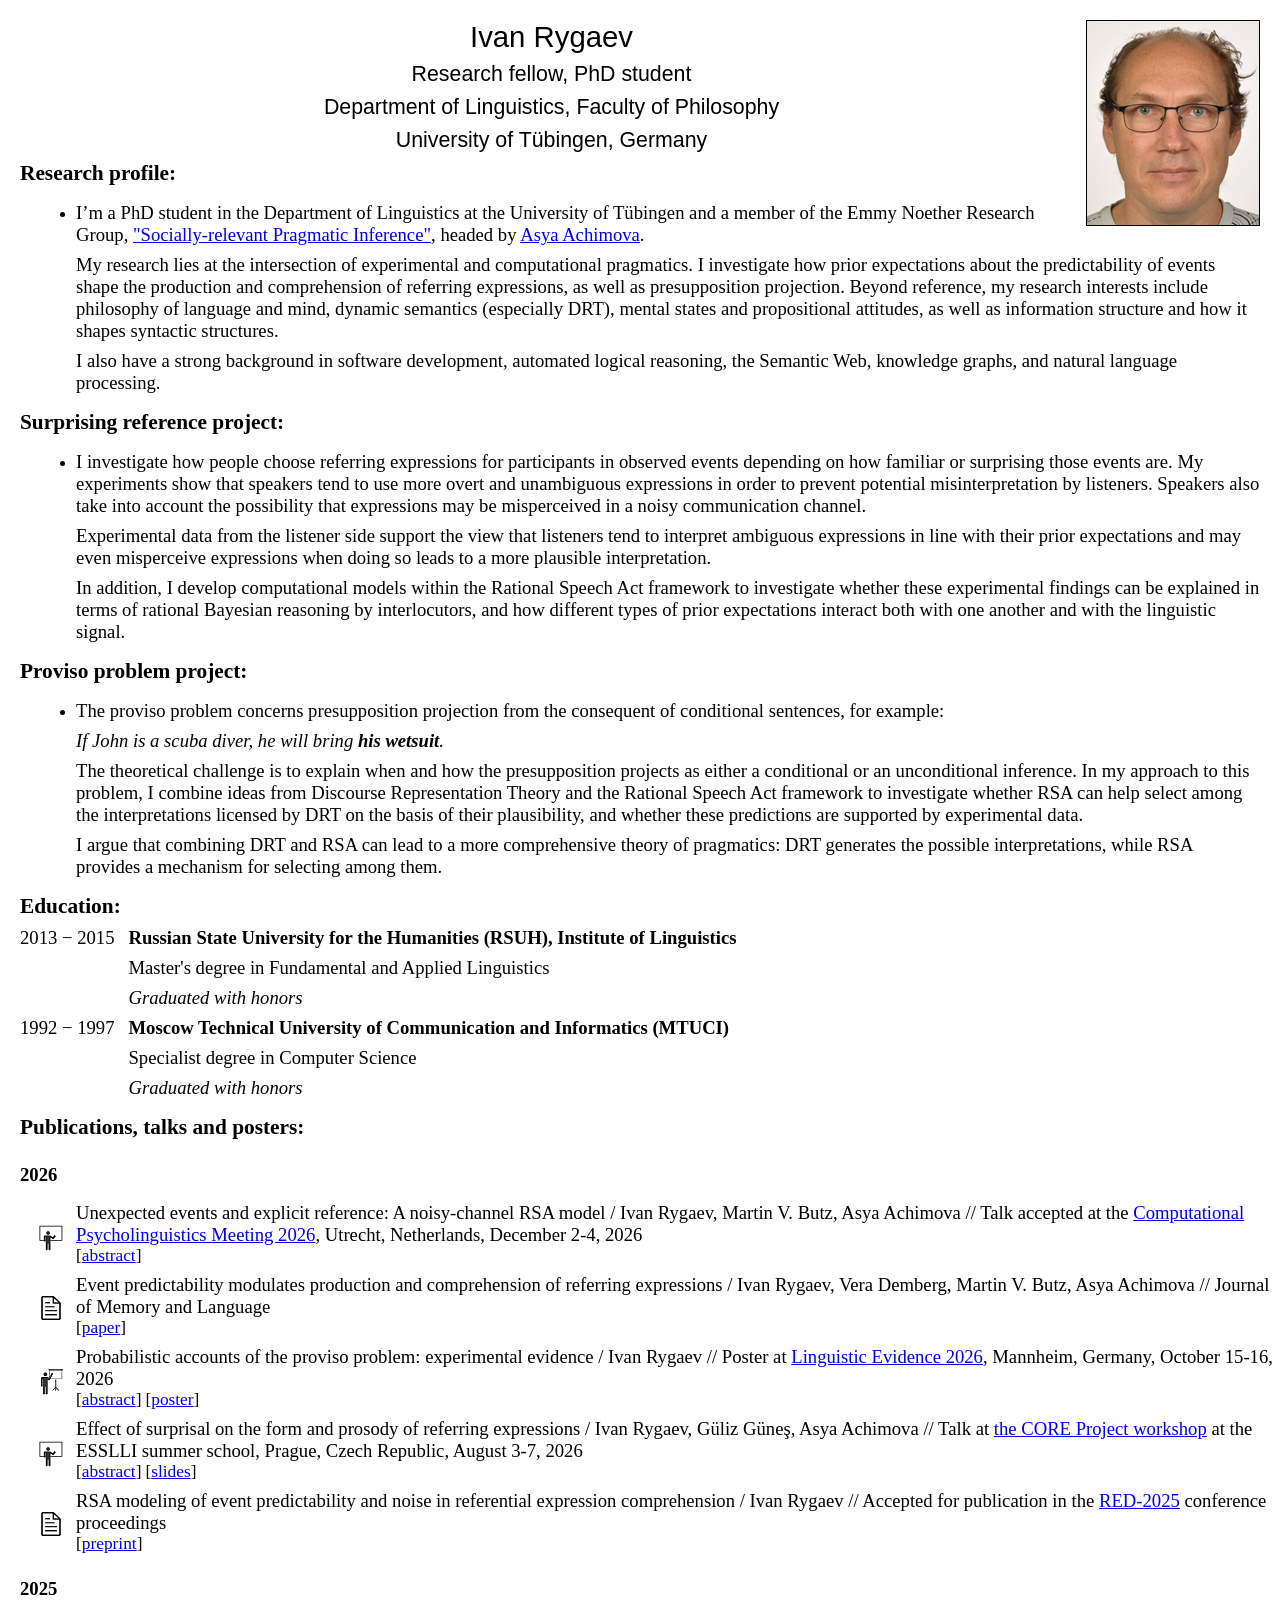
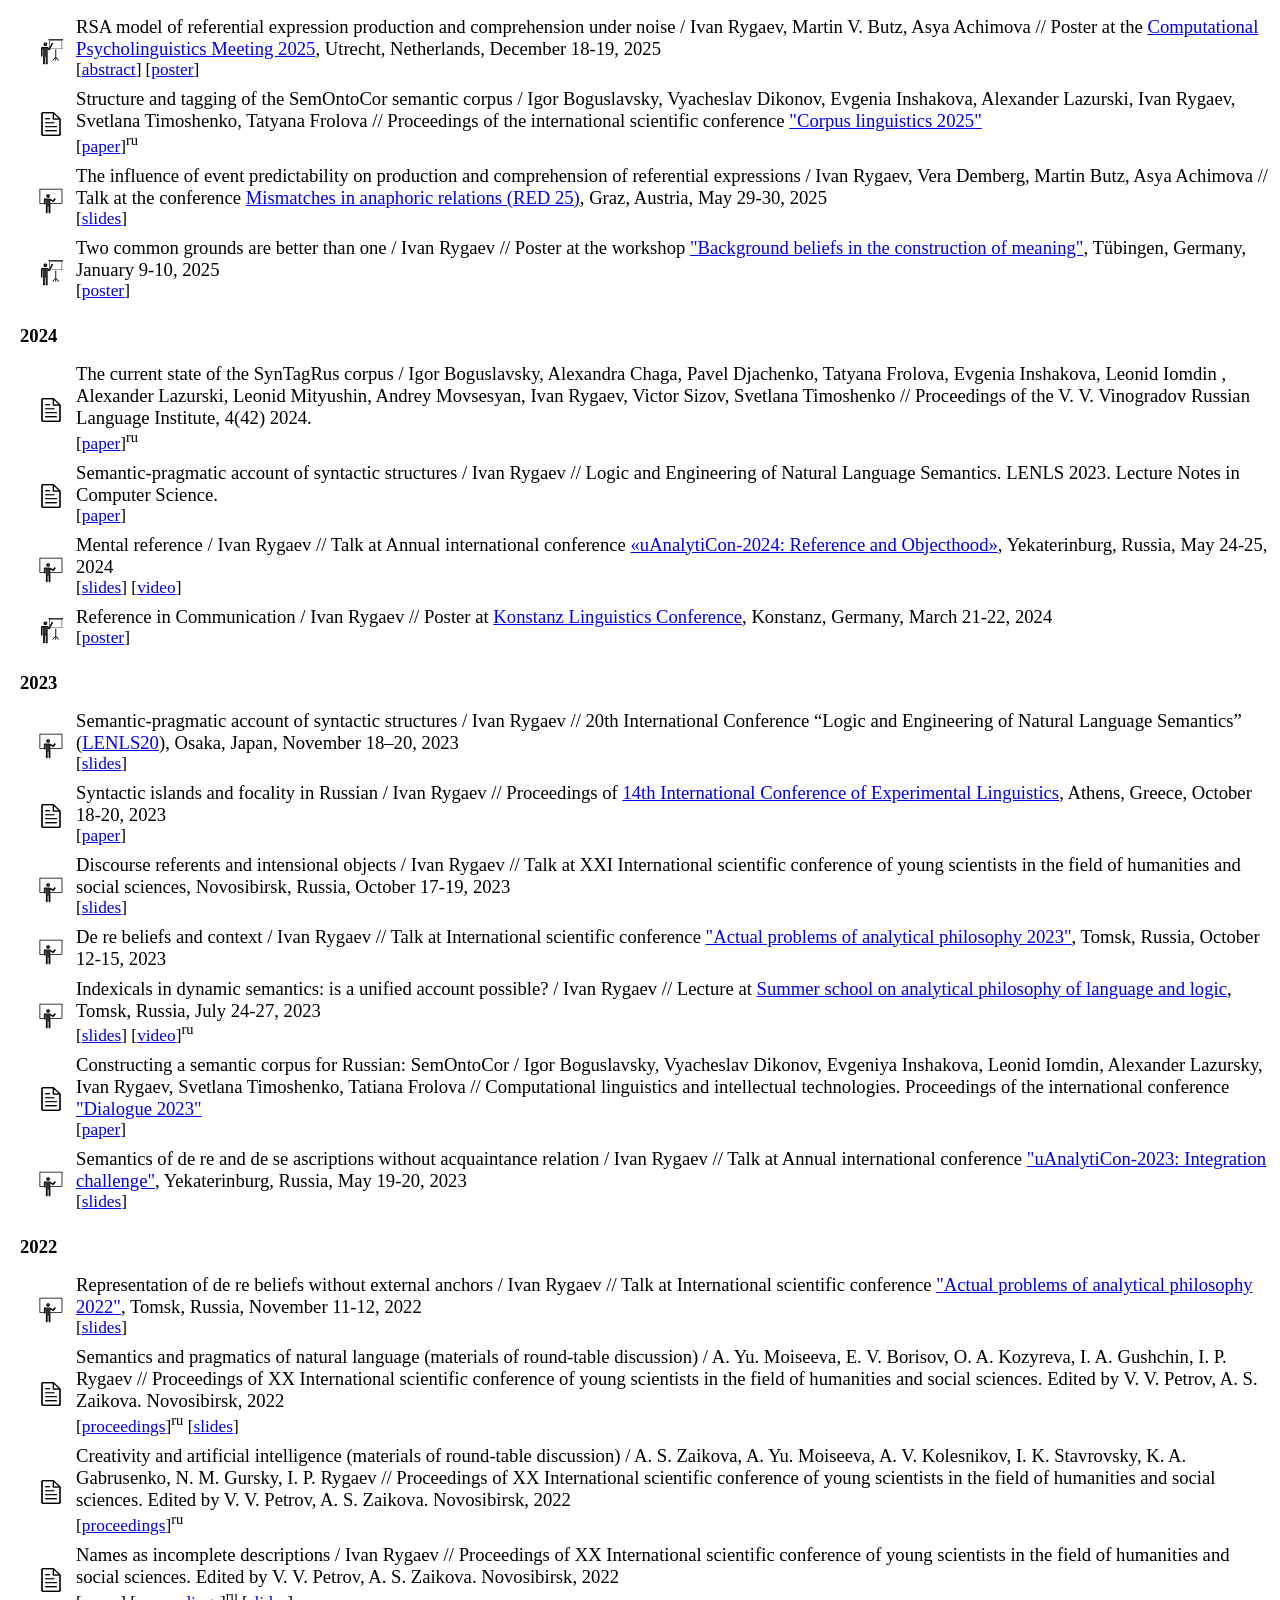
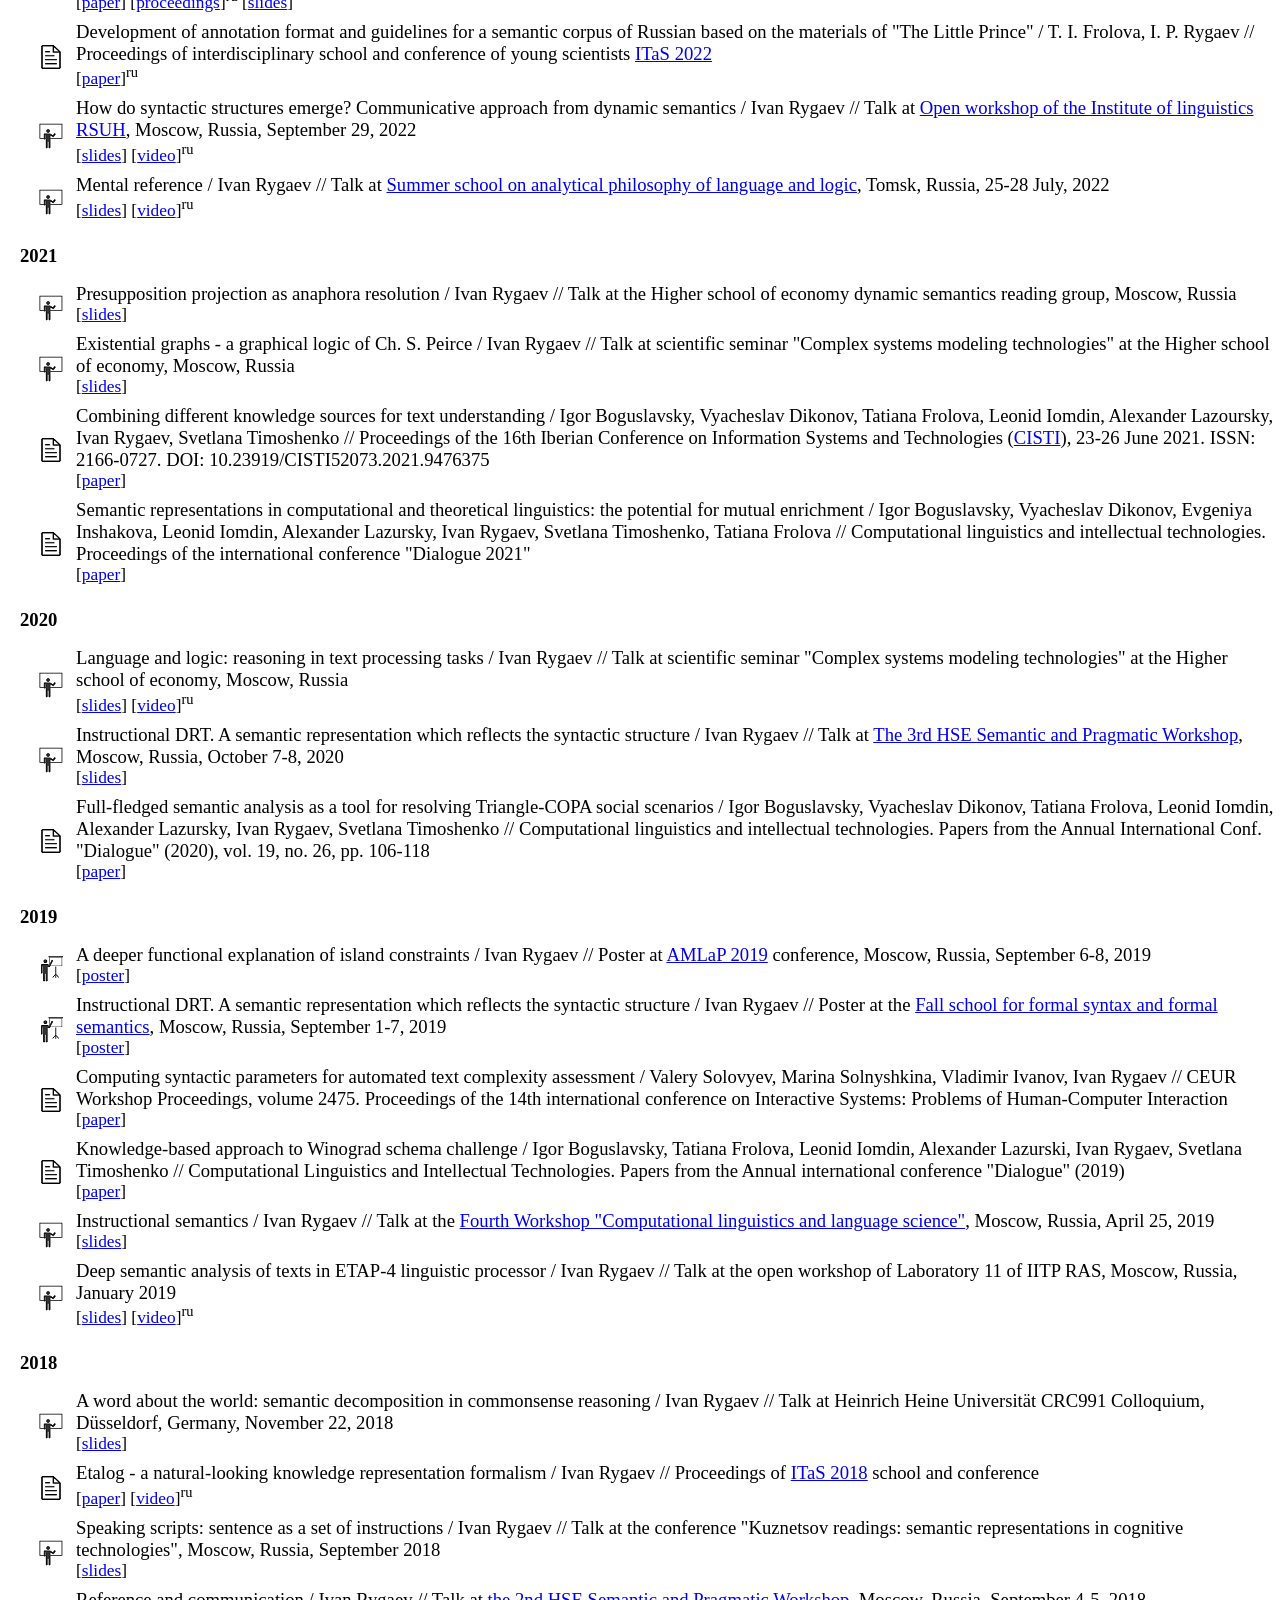
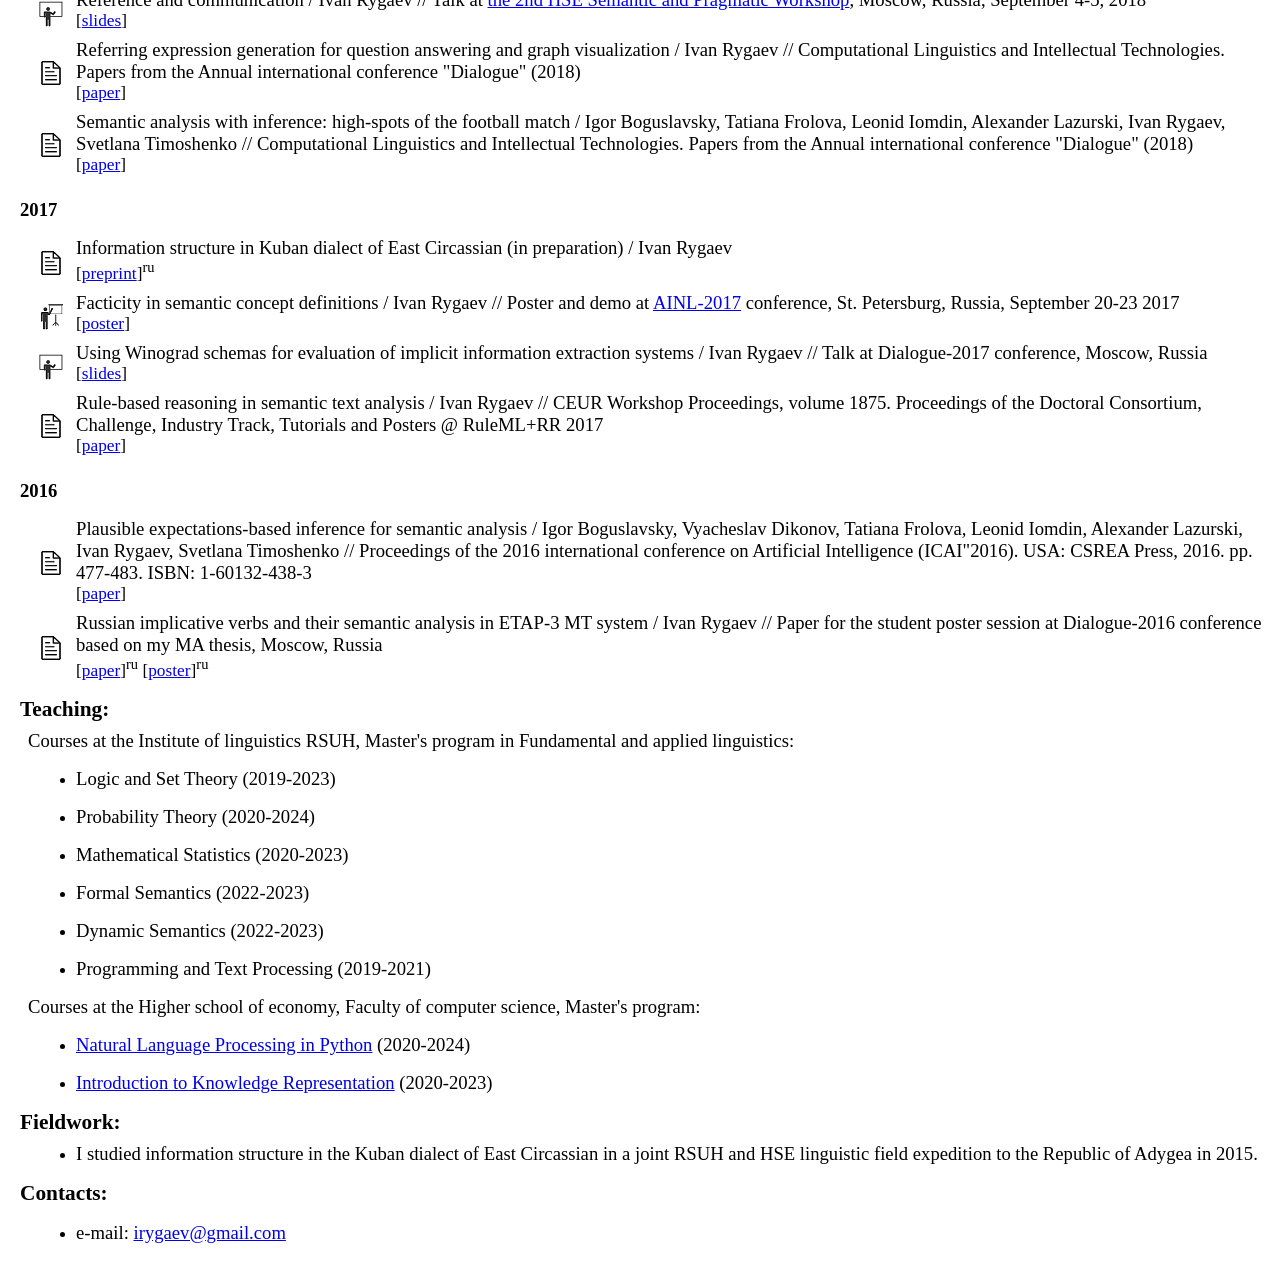
<file: index.html>
<html>

<head>
<meta name="yandex-verification" content="165b511e98d3e401" />
</head>

<body onLoad='redirect();'>
</body>

<script>

	function redirect()
	{
		language = (navigator.language || navigator.userLanguage || 'en').substring(0,2);
		
		//if (language == 'ru')
		//	window.location = 'index_ru.html';
		//else
			window.location = 'index_en.html';
	}
	
</script>


</html>
</file>
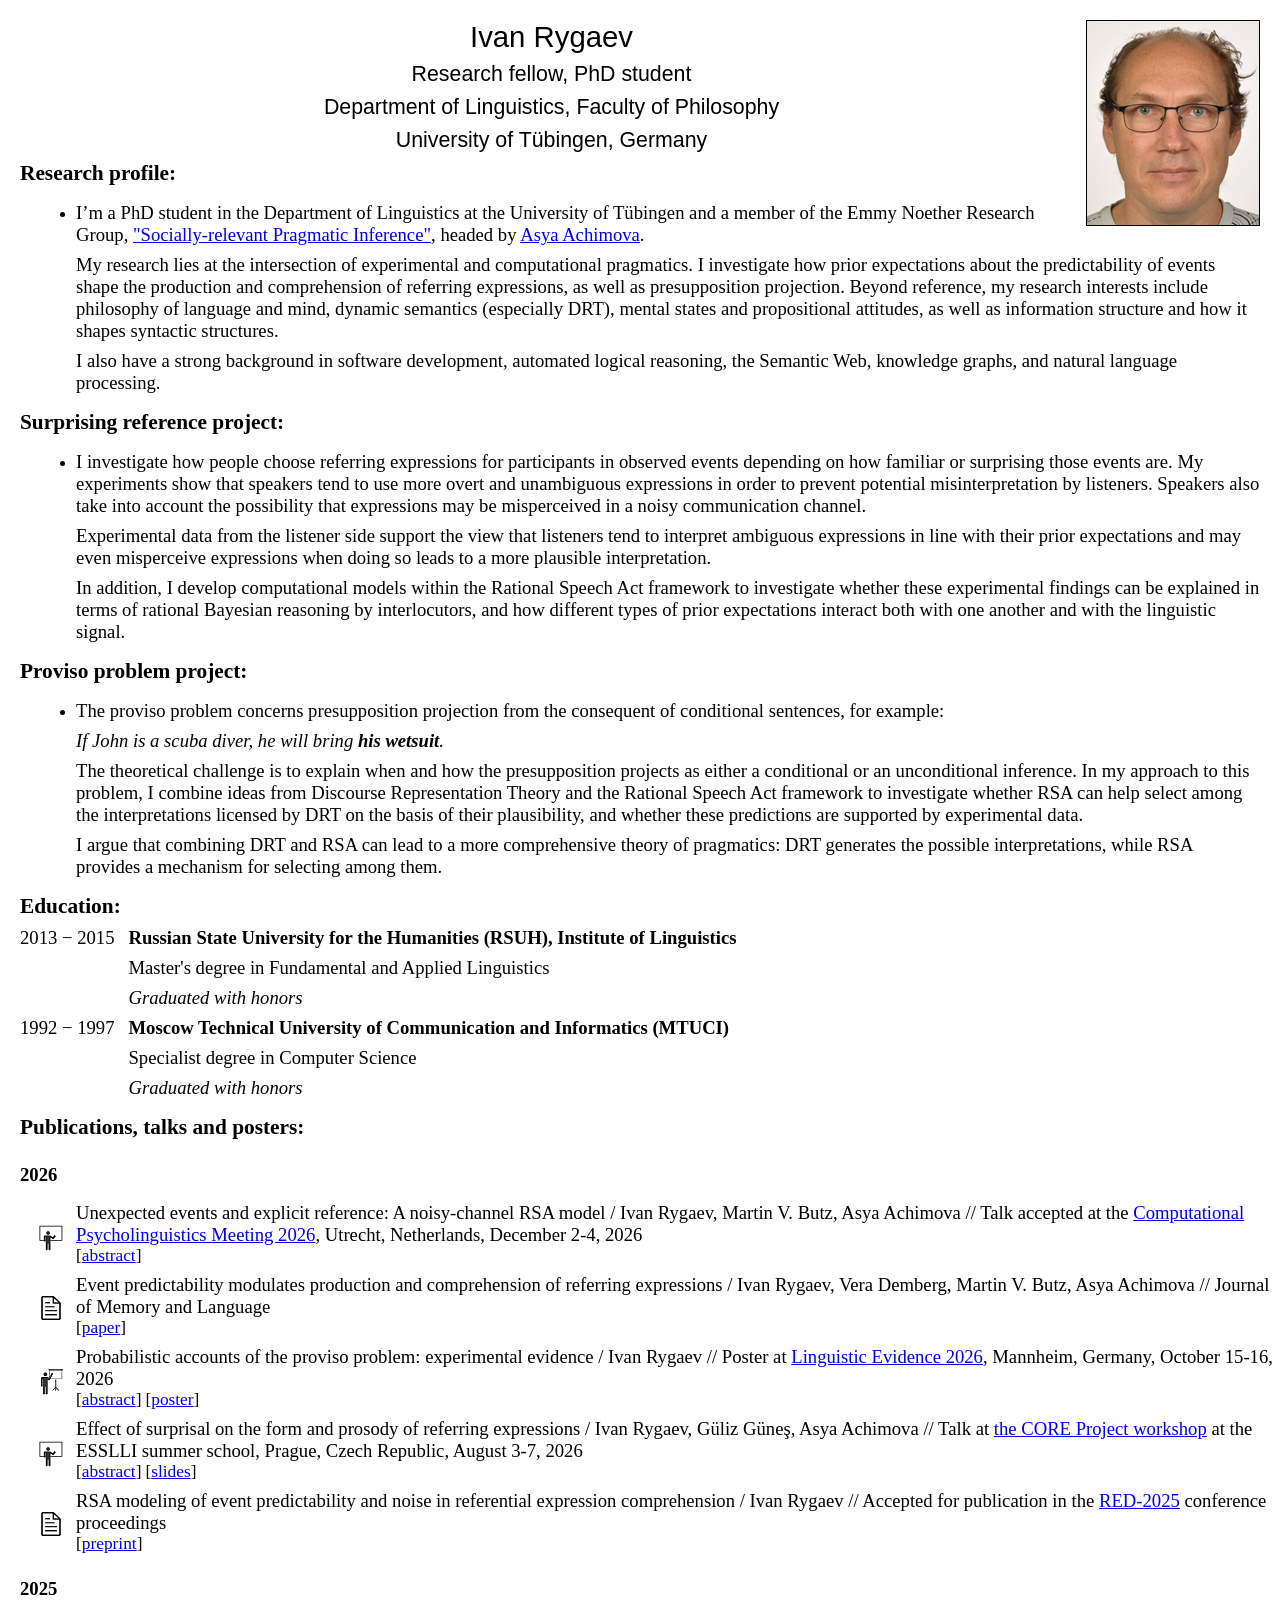
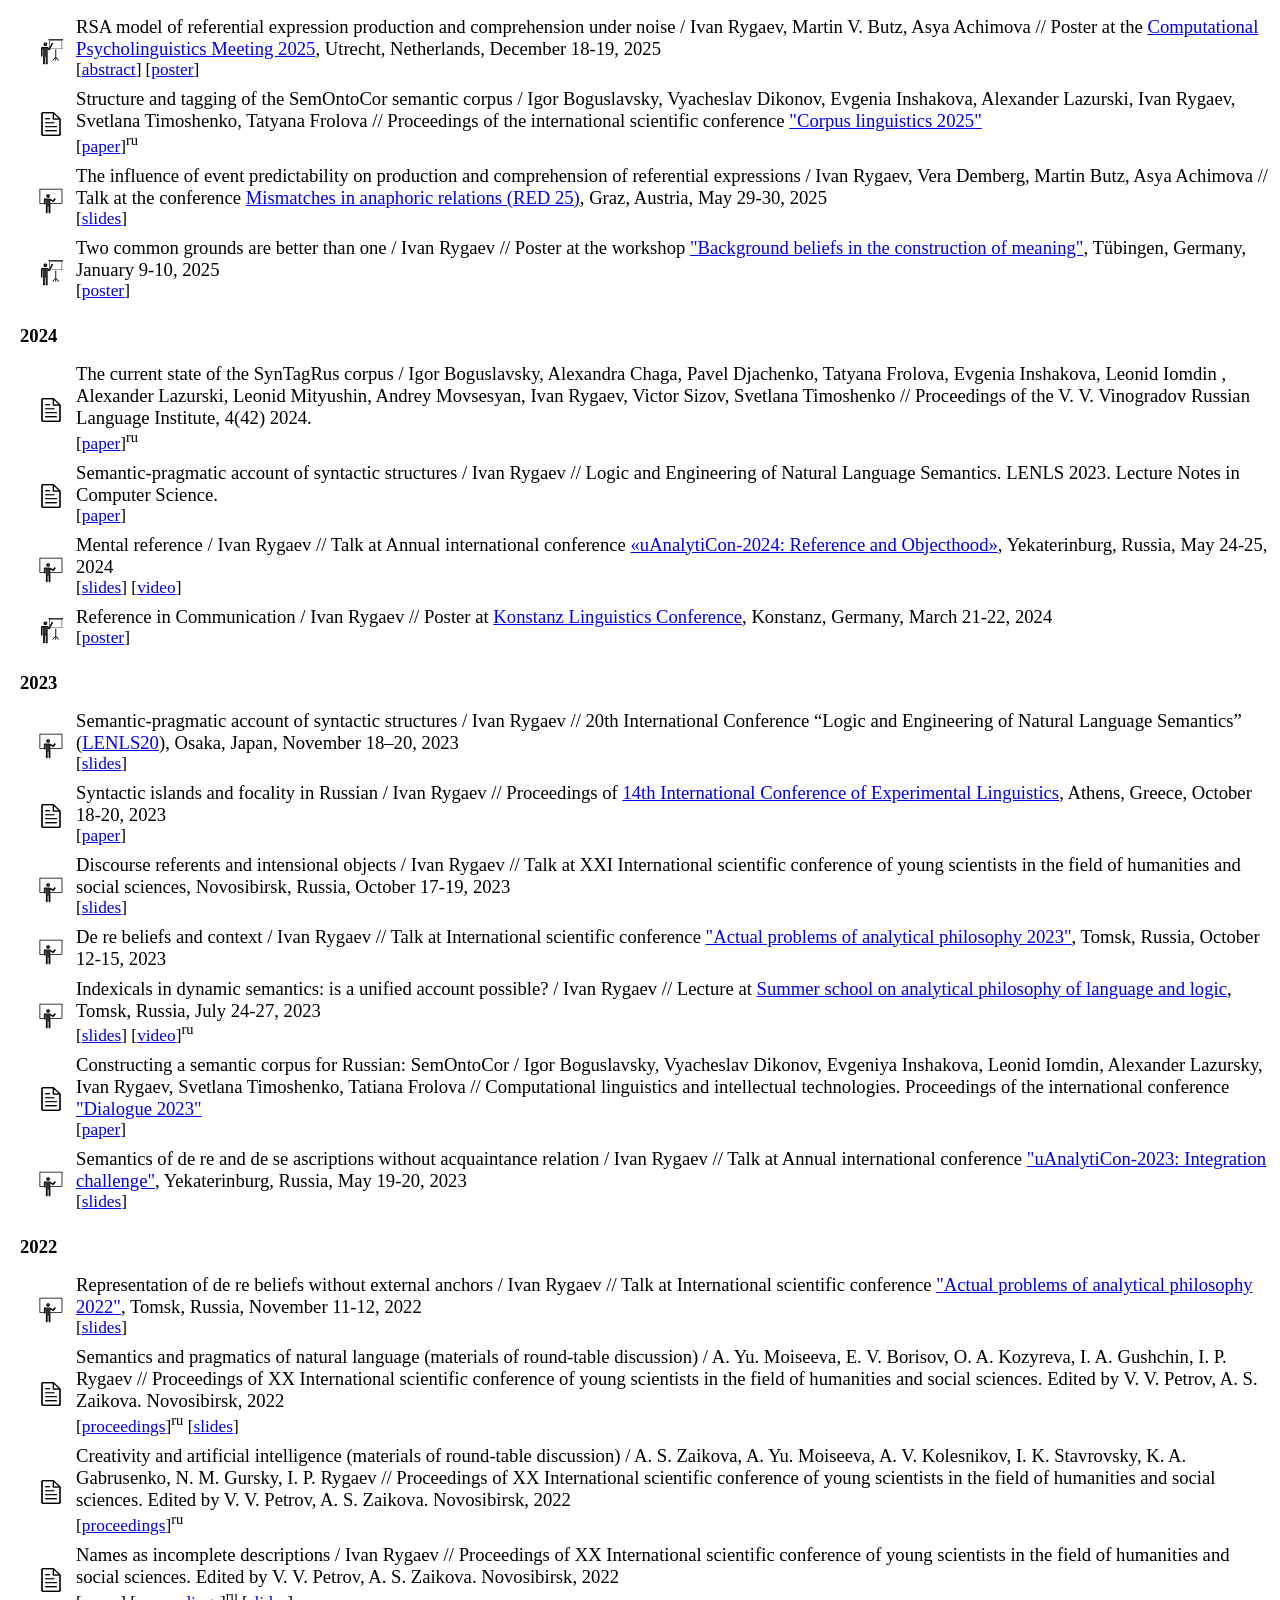
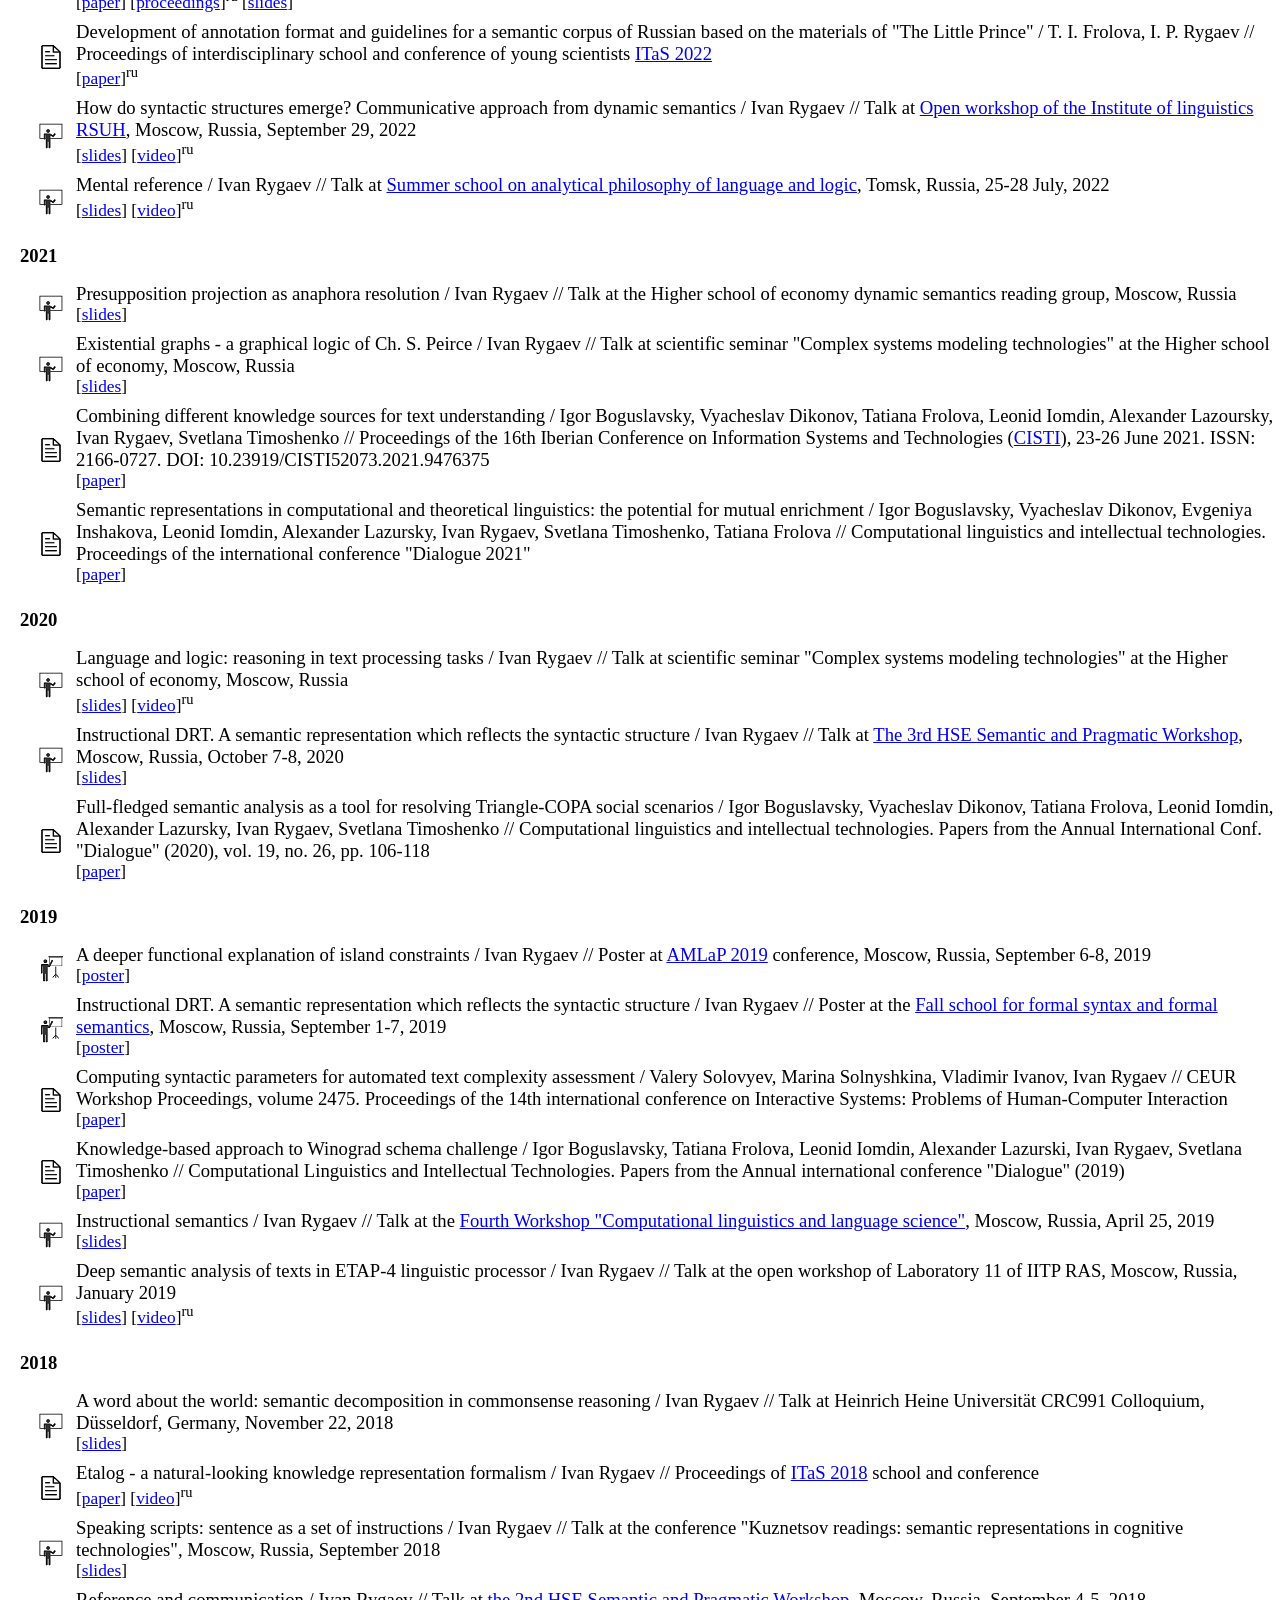
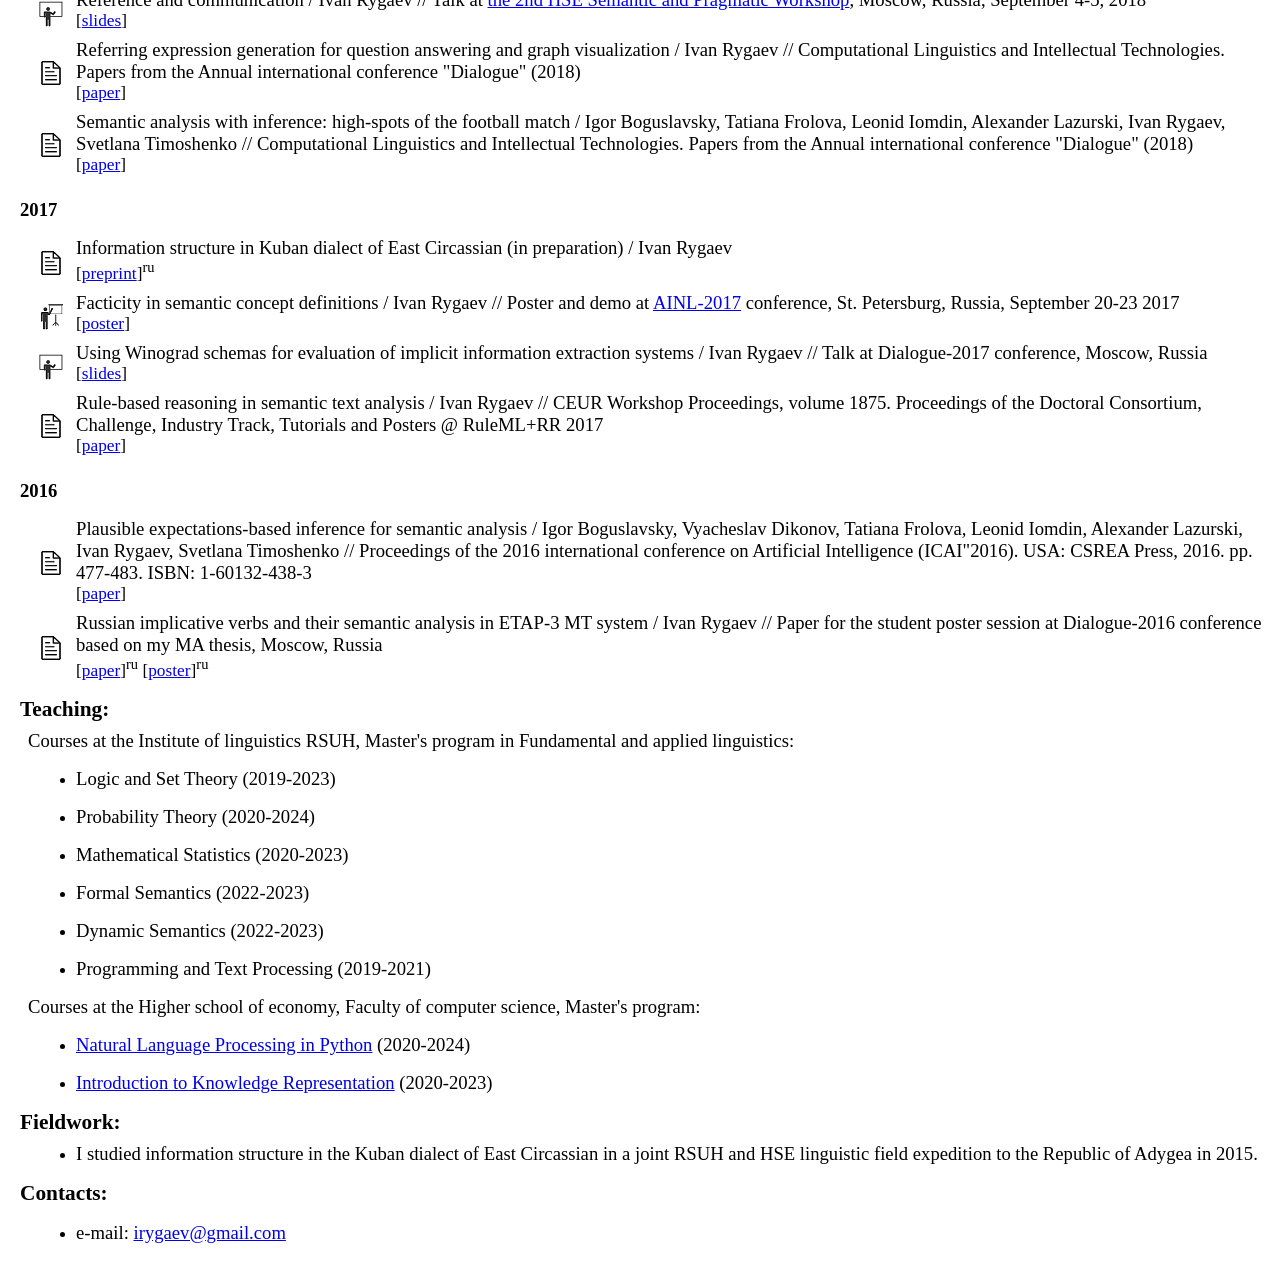
<file: index_en.html>
<html>

<head>

    <title>Ivan Rygaev</title>
    <meta http-equiv=Content-Type content="text/html; charset=utf-8">
    <link href="styles.css" type=text/css rel=stylesheet>
    <meta name="yandex-verification" content="165b511e98d3e401" />

</head>

<body bgColor=#ffffff leftmargin=20 topmargin=20 bottommargin=20 rightmargin=20 marginheight=20 marginwidth=20>

    <!--<a href='index_ru.html' title='Switch to Russian'>RU</a>-->
	
    <img src='ivan5.png' align=right border=1>

    <p align=center><span class=name>Ivan Rygaev</span></p>

    <p align=center><span class=position>Research fellow, PhD student</span></p>

    <p align=center><span class=position>Department of Linguistics, Faculty of Philosophy<br/></span></p>

    <p align=center><span class=position>University of Tübingen, Germany</span></p>

    <p><span class=chapter>Research profile:</span></p>

            <ul>
            <li>
            <span class=text>
    <p>I’m a PhD student in the Department of Linguistics at the University of Tübingen and a member of the Emmy Noether Research Group, <a href='https://asya-achimova.github.io/lab/projects/'>"Socially-relevant Pragmatic Inference"</a>, headed by <a href='https://asya-achimova.github.io/'>Asya Achimova</a>.</p>

	<p>My research lies at the intersection of experimental and computational pragmatics. I investigate how prior expectations about the predictability of events shape the production and comprehension of referring expressions, as well as presupposition projection. Beyond reference, my research interests include philosophy of language and mind, dynamic semantics (especially DRT), mental states and propositional attitudes, as well as information structure and how it shapes syntactic structures.</p>

	<p>I also have a strong background in software development, automated logical reasoning, the Semantic Web, knowledge graphs, and natural language processing.</p>
			</span>
            </li>
            </ul>

    <p><span class=chapter>Surprising reference project:</span></p>

            <ul>
            <li>
            <span class=text>
    <p>I investigate how people choose referring expressions for participants in observed events depending on how familiar or surprising those events are. My experiments show that speakers tend to use more overt and unambiguous expressions in order to prevent potential misinterpretation by listeners. Speakers also take into account the possibility that expressions may be misperceived in a noisy communication channel.</p>

	<p>Experimental data from the listener side support the view that listeners tend to interpret ambiguous expressions in line with their prior expectations and may even misperceive expressions when doing so leads to a more plausible interpretation.</p>

	<p>In addition, I develop computational models within the Rational Speech Act framework to investigate whether these experimental findings can be explained in terms of rational Bayesian reasoning by interlocutors, and how different types of prior expectations interact both with one another and with the linguistic signal.</p>
			</span>
            </li>
            </ul>

    <p><span class=chapter>Proviso problem project:</span></p>

            <ul>
            <li>
            <span class=text>
    <p>The proviso problem concerns presupposition projection from the consequent of conditional sentences, for example:</p>
	<p><i>If John is a scuba diver, he will bring <b>his wetsuit</b>.</i></p>
	
	<p>The theoretical challenge is to explain when and how the presupposition projects as either a conditional or an unconditional inference. In my approach to this problem, I combine ideas from Discourse Representation Theory and the Rational Speech Act framework to investigate whether RSA can help select among the interpretations licensed by DRT on the basis of their plausibility, and whether these predictions are supported by experimental data.</p>
	
	<p>I argue that combining DRT and RSA can lead to a more comprehensive theory of pragmatics: DRT generates the possible interpretations, while RSA provides a mechanism for selecting among them.</p>
			</span>
            </li>
            </ul>

<!--<p><span class=chapter>Shiny RSA:</span></p>

            <ul>
            <li>
            <span class=text>
    <p>I created an interactive <a href='https://irygaev.shinyapps.io/shiny-rsa/'>Shiny RSA application</a> that allows users to build a Rational Speech Act model from scratch using a visual editor, without coding. It can be useful for educational purposes and rapid prototyping.</p>
			</span>
            </li>
            </ul>-->

    <p><span class=chapter>Education:</span></p>

    <table width=100% border=0 cellpadding=0 cellspacing=0>

    <tr vAlign=top>
        <td width=1%>
            <p><span class=text>2013&nbsp;&minus;&nbsp;2015&nbsp;&nbsp;&nbsp;</span></p>
        </td>
        <td>
            <p>
            <span class=subcaption>Russian State University for the Humanities (RSUH), Institute of Linguistics</span><p>
            <span class=text>Master's degree in Fundamental and Applied Linguistics</span><p>
            <span class=special>Graduated with honors</span>
            </p>
        </td>
    </tr>

    <tr vAlign=top>
        <td width=1%>
            <p><span class=text>1992&nbsp;&minus;&nbsp;1997&nbsp;&nbsp;&nbsp;</span></p>
        </td>
        <td>
            <p>
            <span class=subcaption>Moscow Technical University of Communication and Informatics (MTUCI)</span><p>
            <span class=text>Specialist degree in Computer Science</span><p>
            <span class=special>Graduated with honors</span>
            </p>
        </td>
    </tr>

    </table>

	<p/>
    <p><span class=chapter>Publications, talks and posters:</span></p>

    <table width=100% border=0 cellpadding=0 cellspacing=0>

    <tr vAlign=top>
        <td>
            <div class=year>2026</div>
            
            <table width=100% border=0 cellpadding=0 cellspacing=0 class=list>

                <tr>
                    <td width=1%>
                        <img src='talk.png'/>
                    </td>
                    <td class=list>
                        <p>
                        <span class=text>Unexpected events and explicit reference: A noisy-channel RSA model / Ivan Rygaev, Martin V. Butz, Asya Achimova // Talk accepted at the <a href='https://cpl2026.sites.uu.nl/'>Computational Psycholinguistics Meeting 2026</a>, Utrecht, Netherlands, December 2-4, 2026</span><br/>
                        <span class=links>[<a href='storage/a_2026_Rygaev_RSA_Model.pdf'>abstract</a>]</span>
                        </p>
                    </td>                    
                </tr>

                <tr>
                    <td width=1%>
                        <img src='paper.png'/>
                    </td>
                    <td class=list>
                        <p>
                        <span class=text>Event predictability modulates production and comprehension of referring expressions / Ivan Rygaev, Vera Demberg, Martin V. Butz, Asya Achimova // Journal of Memory and Language</span><br/>
						<span class=links>[<a href='https://www.sciencedirect.com/science/article/pii/S0749596X26000902'>paper</a>]</span>
                        </p>
                    </td>                    
                </tr>
				
                <tr>
                    <td width=1%>
                        <img src='poster.png'/>
                    </td>
                    <td class=list>
                        <p>
                        <span class=text>Probabilistic accounts of the proviso problem: experimental evidence / Ivan Rygaev // Poster at <a href='https://www.ids-mannheim.de/gra/aktuelles/linguistic-evidence-2026/'>Linguistic Evidence 2026</a>, Mannheim, Germany, October 15-16, 2026</span><br/>
                        <span class=links>[<a href='storage/a_2026_Rygaev_Proviso.pdf'>abstract</a>]</span> <span class=links>[<a href='storage/p_2026_Rygaev_Proviso.pdf'>poster</a>]</span>
                        </p>
                    </td>                    
                </tr>

                <tr>
                    <td width=1%>
                        <img src='talk.png'/>
                    </td>
                    <td class=list>
                        <p>
                        <span class=text>Effect of surprisal on the form and prosody of referring expressions / Ivan Rygaev, Güliz Güneş, Asya Achimova // Talk at <a href='https://www.upf.edu/web/glif/esslli2026-workshop'>the CORE Project workshop</a> at the ESSLLI summer school, Prague, Czech Republic, August 3-7, 2026</span><br/>
                        <span class=links>[<a href='storage/a_2026_Rygaev_Monstres_Prosody.pdf'>abstract</a>]</span> <span class=links>[<a href='storage/p_Rygaev_Güneş_Achimova_Effect of surprisal.pptx'>slides</a>]
                        </p>
                    </td>                    
                </tr>
                
                <tr>
                    <td width=1%>
                        <img src='paper.png'/>
                    </td>
                    <td class=list>
                        <p>
                        <span class=text>RSA modeling of event predictability and noise in referential expression comprehension / Ivan Rygaev // Accepted for publication in the <a href='https://red.uni-koeln.de/red-2025-mismatches-in-anaphoric-relations'>RED-2025</a> conference proceedings</span><br/>
                        <span class=links>[<a href='storage/a_2026_Rygaev_Monsters_Model_Perception.pdf'>preprint</a>]</span>
                        </p>
                    </td>                    
                </tr>
				
			</table>

            <div class=year>2025</div>
            
            <table width=100% border=0 cellpadding=0 cellspacing=0 class=list>

                <tr>
                    <td width=1%>
                        <img src='poster.png'/>
                    </td>
                    <td class=list>
                        <p>
                        <span class=text>RSA model of referential expression production and comprehension under noise / Ivan Rygaev, Martin V. Butz, Asya Achimova // Poster at the <a href='https://cpl2025.sites.uu.nl/'>Computational Psycholinguistics Meeting 2025</a>, Utrecht, Netherlands, December 18-19, 2025</span><br/>
                        <span class=links>[<a href='storage/a_2025_Rygaev_RSA_model.pdf'>abstract</a>]</span> <span class=links>[<a href='storage/p_2025_Rygaev_RSA_model.pdf'>poster</a>]</span>
                        </p>
                    </td>                    
                </tr>

                <tr>
                    <td width=1%>
                        <img src='paper.png'/>
                    </td>
                    <td class=list>
                        <p>
                        <span class=text>Structure and tagging of the SemOntoCor semantic corpus / Igor Boguslavsky, Vyacheslav Dikonov, Evgenia Inshakova, Alexander Lazurski, Ivan Rygaev, Svetlana Timoshenko, Tatyana Frolova // Proceedings of the international scientific conference <a href='https://events.spbu.ru/corpora-2025'>"Corpus linguistics 2025"</a></span><br/>
                        <span class=links>[<a href='storage/a_2025_Boguslavsky_et_al_SemOntoCor.pdf'>paper</a>]<sup>ru</sup></span>
                        </p>
                    </td>                    
                </tr>
				
                <tr>
                    <td width=1%>
                        <img src='talk.png'/>
                    </td>
                    <td class=list>
                        <p>
                        <span class=text>The influence of event predictability on production and comprehension of referential expressions / Ivan Rygaev, Vera Demberg, Martin Butz, Asya Achimova // Talk at the conference <a href='https://red.uni-koeln.de/red-2025-mismatches-in-anaphoric-relations'>Mismatches in anaphoric relations (RED 25)</a>, Graz, Austria, May 29-30, 2025</span><br/>
                        <span class=links>[<a href='storage/p_2025_Rygaev_Monsters.pdf'>slides</a>]</span>
                        </p>
                    </td>                    
                </tr>
                
                <tr>
                    <td width=1%>
                        <img src='poster.png'/>
                    </td>
                    <td class=list>
                        <p>
                        <span class=text>Two common grounds are better than one / Ivan Rygaev // Poster at the workshop <a href= 'https://asya-achimova.github.io/workshop'>"Background beliefs in the construction of meaning"</a>, Tübingen, Germany, January 9-10, 2025</span><br/>
                        <span class=links>[<a href='storage/p_2025_Rygaev_Two_common_grounds.pdf'>poster</a>]</span>
                        </p>
                    </td>                    
                </tr>
                
            </table>

            <div class=year>2024</div>
            
            <table width=100% border=0 cellpadding=0 cellspacing=0 class=list>

                <tr>
                    <td width=1%>
                        <img src='paper.png'/>
                    </td>
                    <td class=list>
                        <p>
                        <span class=text>The current state of the SynTagRus corpus / Igor Boguslavsky, Alexandra Chaga, Pavel Djachenko, Tatyana Frolova, Evgenia Inshakova,  Leonid Iomdin , Alexander Lazurski, Leonid Mityushin, Andrey Movsesyan, Ivan Rygaev, Victor Sizov, Svetlana Timoshenko // Proceedings of the V. V. Vinogradov Russian Language Institute, 4(42) 2024.</span><br/>
                        <span class=links>[<a href='storage/a_2024_Boguslavsky_et_al_Current_state_of_SynTagRus.pdf'>paper</a>]<sup>ru</sup></span>
                        </p>
                    </td>                    
                </tr>

                <tr>
                    <td width=1%>
                        <img src='paper.png'/>
                    </td>
                    <td class=list>
                        <p>
                        <span class=text>Semantic-pragmatic account of syntactic structures / Ivan Rygaev // Logic and Engineering of Natural Language Semantics. LENLS 2023. Lecture Notes in Computer Science.</span><br/>
                        <span class=links>[<a href='https://link.springer.com/chapter/10.1007/978-3-031-60878-0_19'>paper</a>]</span>
                        </p>
                    </td>                    
                </tr>

                <tr>
                    <td width=1%>
                        <img src='talk.png'/>
                    </td>
                    <td class=list>
                        <p>
                        <span class=text>Mental reference / Ivan Rygaev // Talk at Annual international conference <a href='https://www.uanalyticon.ru/2024/index.en.html'>«uAnalytiCon-2024: Reference and Objecthood»</a>, Yekaterinburg, Russia, May 24-25, 2024</span><br/>
                        <span class=links>[<a href='storage/p_2024_Rygaev_Mental_Reference.pdf'>slides</a>] [<a href='https://www.youtube.com/watch?v=MZvF8U6i_9o'>video</a>]</span>
                        </p>
                    </td>                    
                </tr>
                
                <tr>
                    <td width=1%>
                        <img src='poster.png'/>
                    </td>
                    <td class=list>
                        <p>
                        <span class=text>Reference in Communication / Ivan Rygaev // Poster at <a href='https://konstanz-ling.github.io/index_2024.html'>Konstanz Linguistics Conference</a>, Konstanz, Germany, March 21-22, 2024</span><br/>
                        <span class=links>[<a href='storage/p_2024_Rygaev_Reference_in_Communication.pdf'>poster</a>]</span>
                        </p>
                    </td>                    
                </tr>
                
            </table>

            <div class=year>2023</div>
            
            <table width=100% border=0 cellpadding=0 cellspacing=0 class=list>

                <tr>
                    <td width=1%>
                        <img src='talk.png'/>
                    </td>
                    <td class=list>
                        <p>
                        <span class=text>Semantic-pragmatic account of syntactic structures / Ivan Rygaev // 20th International Conference “Logic and Engineering of Natural Language Semantics” (<a href='https://lenls.github.io/lenls20/'>LENLS20</a>), Osaka, Japan, November 18–20, 2023</span><br/>
                        <span class=links>[<a href='storage/p_2023_Rygaev_Semantic_Pragmatic_Syntax.pdf'>slides</a>]</span>
                        </p>
                    </td>                    
                </tr>

                <tr>
                    <td width=1%>
                        <img src='paper.png'/>
                    </td>
                    <td class=list>
                        <p>
                        <span class=text>Syntactic islands and focality in Russian / Ivan Rygaev // Proceedings of <a href="https://exlingsociety.com/past-proceedings/">14th International Conference of Experimental Linguistics</a>, Athens, Greece, October 18-20, 2023</span><br/>
                        <span class=links>[<a href='storage/a_2023_Rygaev_Syntactic_islands.pdf'>paper</a>]</span>
                        </p>
                    </td>                    
                </tr>

                <tr>
                    <td width=1%>
                        <img src='talk.png'/>
                    </td>
                    <td class=list>
                        <p>
                        <span class=text>Discourse referents and intensional objects / Ivan Rygaev // Talk at XXI International scientific conference of young scientists in the field of humanities and social sciences, Novosibirsk, Russia, October 17-19, 2023</span><br/>
                        <span class=links>[<a href='storage/p_2023_Rygaev_Intensional_Objects_en.pdf'>slides</a>]</span>
                        </p>
                    </td>                    
                </tr>

                <tr>
                    <td width=1%>
                        <img src='talk.png'/>
                    </td>
                    <td class=list>
                        <p>
                        <span class=text>De re beliefs and context / Ivan Rygaev // Talk at International scientific conference <a href="https://gavagai.ru/analytic2023/analytic2023p.pdf">"Actual problems of analytical philosophy 2023"</a>, Tomsk, Russia, October 12-15, 2023</span></br>
                        </p>
                    </td>                    
                </tr>

                <tr>
                    <td width=1%>
                        <img src='talk.png'/>
                    </td>
                    <td class=list>
                        <p>
                        <span class=text>Indexicals in dynamic semantics: is a unified account possible? / Ivan Rygaev // Lecture at <a href='https://lomonosov-msu.ru/rus/event/8237/'>Summer school on analytical philosophy of language and logic</a>, Tomsk, Russia, July 24-27, 2023</span><br/>
                        <span class=links>[<a href='storage/p_2023_Rygaev_Indexicals_en.pdf'>slides</a>] [<a href='https://www.youtube.com/watch?v=-r3R4-Sd6O8'>video</a>]<sup>ru</sup></span>
                        </p>
                    </td>                    
                </tr>
                
                <tr>
                    <td width=1%>
                        <img src='paper.png'/>
                    </td>
                    <td class=list>
                        <p>
                        <span class=text>Constructing a semantic corpus for Russian: SemOntoCor / Igor Boguslavsky, Vyacheslav Dikonov, Evgeniya Inshakova, Leonid Iomdin, Alexander Lazursky, Ivan Rygaev, Svetlana Timoshenko, Tatiana Frolova // Computational linguistics and intellectual technologies. Proceedings of the international conference <a href='https://dialogue-conf.org/dialogue2023/'>"Dialogue 2023"</a></span><br/>
                        <span class=links>[<a href='storage/a_2023_Boguslavsky_et_SemOntoCor.pdf'>paper</a>]</span>
                        </p>
                    </td>                    
                </tr>
                
                <tr>
                    <td width=1%>
                        <img src='talk.png'/>
                    </td>
                    <td class=list>
                        <p>
                        <span class=text>Semantics of de re and de se ascriptions without acquaintance relation / Ivan Rygaev // Talk at Annual international conference <a href="https://www.uanalyticon.ru/2023/index.en.html">"uAnalytiCon-2023: Integration challenge"</a>, Yekaterinburg, Russia, May 19-20, 2023</span><br/>
                        <span class=links>[<a href='storage/p_2023_Rygaev_de_re_dicto_se_en.pdf'>slides</a>]</span>                        
                        </p>
                    </td>                    
                </tr>
                
            </table>

            <div class=year>2022</div>
            
            <table width=100% border=0 cellpadding=0 cellspacing=0 class=list>

                <tr>
                    <td width=1%>
                        <img src='talk.png'/>
                    </td>
                    <td class=list>
                        <p>
                        <span class=text>Representation of de re beliefs without external anchors / Ivan Rygaev // Talk at International scientific conference <a href="https://gavagai.ru/analytic2022/analytic2022p.pdf">"Actual problems of analytical philosophy 2022"</a>, Tomsk, Russia, November 11-12, 2022</span></br>
                        <span class=links>[<a href='storage/p_2022_Rygaev_De_Re_without_Anchors_en.pdf'>slides</a>]</span>
                        </p>
                    </td>                    
                </tr>

                <tr>
                    <td width=1%>
                        <img src='paper.png'/>
                    </td>
                    <td class=list>
                        <p>
                        <span class=text>Semantics and pragmatics of natural language (materials of round-table discussion) / A. Yu. Moiseeva, E. V. Borisov, O. A. Kozyreva, I. A. Gushchin, I. P. Rygaev // Proceedings of XX International scientific conference of young scientists in the field of humanities and social sciences. Edited by V. V. Petrov, A. S. Zaikova. Novosibirsk, 2022</span><br/>
                        <span class=links>[<a href='https://www.elibrary.ru/download/elibrary_50180554_46640450.pdf'>proceedings</a>]<sup>ru</sup> [<a href='storage/p_2022_Rygaev_DRT_Pragmatic_Semantics_en.pdf'>slides</a>]</span>
                        </p>
                    </td>                    
                </tr>

                <tr>
                    <td width=1%>
                        <img src='paper.png'/>
                    </td>
                    <td class=list>
                        <p>
                        <span class=text>Creativity and artificial intelligence (materials of round-table discussion) / A. S. Zaikova, A. Yu. Moiseeva, A. V. Kolesnikov, I. K. Stavrovsky, K. A. Gabrusenko, N. M. Gursky, I. P. Rygaev // Proceedings of XX International scientific conference of young scientists in the field of humanities and social sciences. Edited by V. V. Petrov, A. S. Zaikova. Novosibirsk, 2022</span><br/>
                        <span class=links>[<a href='https://www.elibrary.ru/download/elibrary_50180554_46640450.pdf'>proceedings</a>]<sup>ru</sup></span>
                        </p>
                    </td>                    
                </tr>

                <tr>
                    <td width=1%>
                        <img src='paper.png'/>
                    </td>
                    <td class=list>
                        <p>
                        <span class=text>Names as incomplete descriptions / Ivan Rygaev // Proceedings of XX International scientific conference of young scientists in the field of humanities and social sciences. Edited by V. V. Petrov, A. S. Zaikova. Novosibirsk, 2022</span><br/>
                        <span class=links>[<a href='storage/a_2022_Rygaev_Names_Incomplete_Descriptions.pdf'>paper</a>] [<a href='https://www.elibrary.ru/download/elibrary_50180554_46640450.pdf'>proceedings</a>]<sup>ru</sup> [<a href='storage/p_2022_Rygaev_Names_Incomplete_Descriptions_en.pdf'>slides</a>]</span>
                        </p>
                    </td>                    
                </tr>

                <tr>
                    <td width=1%>
                        <img src='paper.png'/>
                    </td>
                    <td class=list>
                        <p>
                        <span class=text>Development of annotation format and guidelines for a semantic corpus of Russian based on the materials of "The Little Prince" / T. I. Frolova, I. P. Rygaev // Proceedings of interdisciplinary school and conference of young scientists <a href='http://itas2022.iitp.ru'>ITaS 2022</a></span></br>
                        <span class=links>[<a href='storage/a_2022_Frolova_Rygaev_Semantic_Corpus.pdf'>paper</a>]<sup>ru</sup></span>
                        </p>
                    </td>                    
                </tr>

                <tr>
                    <td width=1%>
                        <img src='talk.png'/>
                    </td>
                    <td class=list>
                        <p>
                        <span class=text>How do syntactic structures emerge? Communicative approach from dynamic semantics / Ivan Rygaev // Talk at <a href='https://www.rsuh.ru/education/il/science/scientific-seminar/open-scientific-seminar-of-the-institute-of-linguistics/'>Open workshop of the Institute of linguistics RSUH</a>, Moscow, Russia, September 29, 2022</span><br/>
                        <span class=links>[<a href='storage/p_2022_Rygaev_Instructional_Syntax_en.pdf'>slides</a>] [<a href='https://www.youtube.com/watch?v=LdFSYo1vlDs'>video</a>]<sup>ru</sup></span>
                        </p>
                    </td>                    
                </tr>

                <tr>
                    <td width=1%>
                        <img src='talk.png'/>
                    </td>
                    <td class=list>
                        <p>
                        <span class=text>Mental reference / Ivan Rygaev // Talk at <a href='https://gavagai.ru/?module=blog&page=viewpost&post=220615.php&pageback=kop1.php'>Summer school on analytical philosophy of language and logic</a>, Tomsk, Russia, 25-28 July, 2022</span><br/>
                        <span class=links>[<a href='storage/p_2022_Rygaev_Mental_Reference_en.pdf'>slides</a>] [<a href='https://www.youtube.com/watch?v=2TF7GbcEBBo'>video</a>]<sup>ru</sup></span>
                        </p>
                    </td>                    
                </tr>

            </table>
            <div class=year>2021</div>

            <table width=100% border=0 cellpadding=0 cellspacing=0 class=list>

                <tr>
                    <td width=1%>
                        <img src='talk.png'/>
                    </td>
                    <td class=list>
                        <p>
                        <span class=text>Presupposition projection as anaphora resolution / Ivan Rygaev // Talk at the Higher school of economy dynamic semantics reading group, Moscow, Russia</span><br/>
                        <span class=links>[<a href='storage/p_2021_Rygaev_Presupposition_as_Anaphora.pdf'>slides</a>]</span>
                        </p>
                    </td>                    
                </tr>
                
                <tr>
                    <td width=1%>
                        <img src='talk.png'/>
                    </td>
                    <td class=list>
                        <p>
                        <span class=text>Existential graphs - a graphical logic of Ch. S. Peirce / Ivan Rygaev // Talk at scientific seminar "Complex systems modeling technologies" at the Higher school of economy, Moscow, Russia</span><br/>
                        <span class=links>[<a href='storage/p_2021_Rygaev_Existential_Graphs_en.pdf'>slides</a>]</span>
                        </p>
                    </td>                    
                </tr>
                
                <tr>
                    <td width=1%>
                        <img src='paper.png'/>
                    </td>
                    <td class=list>
                        <p>
                        <span class=text>Combining different knowledge sources for text understanding / Igor Boguslavsky, Vyacheslav Dikonov, Tatiana Frolova, Leonid Iomdin, Alexander Lazoursky, Ivan Rygaev, Svetlana Timoshenko // Proceedings of the 16th Iberian Conference on Information Systems and Technologies (<a href='http://cisti.eu/index.php?lang=en'>CISTI</a>), 23-26 June 2021. ISSN: 2166-0727. DOI: 10.23919/CISTI52073.2021.9476375</span><br/>
                        <span class=links>[<a href='https://ieeexplore.ieee.org/document/9476375'>paper</a>]</span>
                        </p>
                    </td>                    
                </tr>
                
                <tr>
                    <td width=1%>
                        <img src='paper.png'/>
                    </td>
                    <td class=list>
                        <p>
                        <span class=text>Semantic representations in computational and theoretical linguistics: the potential for mutual enrichment / Igor Boguslavsky, Vyacheslav Dikonov, Evgeniya Inshakova, Leonid Iomdin, Alexander Lazursky, Ivan Rygaev, Svetlana Timoshenko, Tatiana Frolova // Computational linguistics and intellectual technologies. Proceedings of the international conference "Dialogue 2021"</span><br/>
                        <span class=links>[<a href='storage/a_2021_Boguslavsky_et_al_Semantic_Representations.pdf'>paper</a>]</span>
                        </p>
                    </td>                    
                </tr>
                
            </table>

            <div class=year>2020</div>

            <table width=100% border=0 cellpadding=0 cellspacing=0 class=list>

                <tr>
                    <td width=1%>
                        <img src='talk.png'/>
                    </td>
                    <td class=list>
                        <p>
                        <span class=text>Language and logic: reasoning in text processing tasks / Ivan Rygaev // Talk at scientific seminar "Complex systems modeling technologies" at the Higher school of economy, Moscow, Russia</span><br/>
                        <span class=links>[<a href='storage/p_2020_Rygaev_Language_and_Logic_en.pdf '>slides</a>] [<a href='https://www.youtube.com/watch?v=wZ29NPDQThM'>video</a>]<sup>ru</sup></span>
                        </p>
                    </td>                    
                </tr>
                
                <tr>
                    <td width=1%>
                        <img src='talk.png'/>
                    </td>
                    <td class=list>
                        <p>
                        <span class=text>Instructional DRT. A semantic representation which reflects the syntactic structure / Ivan Rygaev // Talk at <a href="https://sites.google.com/view/semprag2020">The 3rd HSE Semantic and Pragmatic Workshop</a>, Moscow, Russia, October 7-8, 2020</span><br/>
                        <span class=links>[<a href='storage/p_2020_Rygaev_Instructional_DRT.pdf '>slides</a>]</span>
                        </p>
                    </td>                    
                </tr>
                
                <tr>
                    <td width=1%>
                        <img src='paper.png'/>
                    </td>
                    <td class=list>
                        <p>
                        <span class=text>Full-fledged semantic analysis as a tool for resolving Triangle-COPA social scenarios / Igor Boguslavsky, Vyacheslav Dikonov, Tatiana Frolova, Leonid Iomdin, Alexander Lazursky, Ivan Rygaev, Svetlana Timoshenko // Computational linguistics and intellectual technologies. Papers from the Annual International Conf. "Dialogue" (2020), vol. 19, no. 26, pp. 106-118</span><br/>
                        <span class=links>[<a href='storage/a_2020_Boguslavsky_et_al_Full_fledged_semantic_analysis.pdf'>paper</a>]</span>
                        </p>
                    </td>                    
                </tr>
                
            </table>
                
            <div class=year>2019</div>

            <table width=100% border=0 cellpadding=0 cellspacing=0 class=list>

                <tr>
                    <td width=1%>
                        <img src='poster.png'/>
                    </td>
                    <td class=list>
                        <p>
                        <span class=text>A deeper functional explanation of island constraints / Ivan Rygaev // Poster at <a href="https://neuro.hse.ru/amlap2019">AMLaP 2019</a> conference, Moscow, Russia, September 6-8, 2019</span><br/>
                        <span class=links>[<a href='storage/p_Rygaev_2019_Island_Constraints.pdf'>poster</a>]</span>
                        </p>
                    </td>                    
                </tr>
            
                <tr>
                    <td width=1%>
                        <img src='poster.png'/>
                    </td>
                    <td class=list>
                        <p>
                        <span class=text>Instructional DRT. A semantic representation which reflects the syntactic structure / Ivan Rygaev // Poster at the <a href="https://hum.hse.ru/fml/school-call">Fall school for formal syntax and formal semantics</a>, Moscow, Russia, September 1-7, 2019</span><br/>
                        <span class=links>[<a href='storage/p_Rygaev_2019_Instructional_DRT.pdf'>poster</a>]</span>
                        </p>
                    </td>                    
                </tr>
            
                <tr>
                    <td width=1%>
                        <img src='paper.png'/>
                    </td>
                    <td class=list>
                        <p>
                        <span class=text>Computing syntactic parameters for automated text complexity assessment / Valery Solovyev, Marina Solnyshkina, Vladimir Ivanov, Ivan Rygaev // CEUR Workshop Proceedings, volume 2475. Proceedings of the 14th international conference on Interactive Systems: Problems of Human-Computer Interaction</span><br/>
                        <span class=links>[<a href='storage/a_2019_Solovyev_et_al_complexity_assessment.pdf'>paper</a>]</span>
                        </p>
                    </td>                    
                </tr>
            
                <tr>
                    <td width=1%>
                        <img src='paper.png'/>
                    </td>
                    <td class=list>
                        <p>
                        <span class=text>Knowledge-based approach to Winograd schema challenge / Igor Boguslavsky, Tatiana Frolova, Leonid Iomdin, Alexander Lazurski, Ivan Rygaev, Svetlana Timoshenko // Computational Linguistics and Intellectual Technologies. Papers from the Annual international conference "Dialogue" (2019)</span><br/>
                        <span class=links>[<a href='storage/a_2019_Boguslavsky_et_al_winograd_schema_challenge.pdf'>paper</a>]</span>
                        </p>
                    </td>                    
                </tr>
            
                <tr>
                    <td width=1%>
                        <img src='talk.png'/>
                    </td>
                    <td class=list>
                        <p>
                        <span class=text>Instructional semantics / Ivan Rygaev // Talk at the <a href="https://cs.hse.ru/en/clls/2019/">Fourth Workshop "Computational linguistics and language science"</a>, Moscow, Russia, April 25, 2019</span><br/>
                        <span class=links>[<a href='storage/p_2019_Rygaev_Instructional_Semantics.pdf '>slides</a>]</span>
                        </p>
                    </td>                    
                </tr>
            
                <tr>
                    <td width=1%>
                        <img src='talk.png'/>
                    </td>
                    <td class=list>
                        <p>
                        <span class=text>Deep semantic analysis of texts in ETAP-4 linguistic processor / Ivan Rygaev // Talk at the open workshop of Laboratory 11 of IITP RAS, Moscow, Russia, January 2019</span><br/>
                        <span class=links>[<a href='storage/p_2019_Rygaev_Deep_Semantic_Analysis.pdf'>slides</a>] [<a href='https://www.youtube.com/watch?v=7yZZROe0FAg'>video</a>]<sup>ru</sup></span>
                        </p>
                    </td>                    
                </tr>
            
            </table>
            
            <div class=year>2018</div>

            <table width=100% border=0 cellpadding=0 cellspacing=0 class=list>

                <tr>
                    <td width=1%>
                        <img src='talk.png'/>
                    </td>
                    <td class=list>
                        <p>
                        <span class=text>A word about the world: semantic decomposition in commonsense reasoning / Ivan Rygaev // Talk at Heinrich Heine Universität CRC991 Colloquium, Düsseldorf, Germany, November 22, 2018</span><br/>
                        <span class=links>[<a href='storage/p_2018_Rygaev_Semantic_Decomposition.pdf'>slides</a>]</span>
                        </p>
                    </td>                    
                </tr>
                
                <tr>
                    <td width=1%>
                        <img src='paper.png'/>
                    </td>
                    <td class=list>
                        <p>
                        <span class=text>Etalog - a natural-looking knowledge representation formalism / Ivan Rygaev // Proceedings of <a href='http://itas2018.iitp.ru/papers/' target=_new>ITaS 2018</a> school and conference</span><br>
                        <span class=links>[<a href='storage/a_2018_Rygaev_Etalog.pdf'>paper</a>] [<a href='https://www.youtube.com/watch?v=pl-Fjmvvkx4'>video</a>]<sup>ru</sup></span>
                        </p>
                    </td>                    
                </tr>
                
                <tr>
                    <td width=1%>
                        <img src='talk.png'/>
                    </td>
                    <td class=list>
                        <p>
                        <span class=text>Speaking scripts: sentence as a set of instructions / Ivan Rygaev // Talk at the conference "Kuznetsov readings: semantic representations in cognitive technologies", Moscow, Russia, September 2018</span><br/>
                        <span class=links>[<a href='storage/p_2018_Rygaev_Speaking_Scripts_en.pdf '>slides</a>]</span>
                        </p>
                    </td>                    
                </tr>
                
                <tr>
                    <td width=1%>
                        <img src='talk.png'/>
                    </td>
                    <td class=list>
                        <p>
                        <span class=text>Reference and communication / Ivan Rygaev // Talk at <a href="https://llfp.hse.ru/en/news/223556738.html">the 2nd HSE Semantic and Pragmatic Workshop</a>, Moscow, Russia, September 4-5, 2018</span></br>
                        <span class=links>[<a href='storage/p_2018_Rygaev_Reference_and_Communication.pdf '>slides</a>]</span>
                        </p>
                    </td>                    
                </tr>
                
                <tr>
                    <td width=1%>
                        <img src='paper.png'/>
                    </td>
                    <td class=list>
                        <p>
                        <span class=text>Referring expression generation for question answering and graph visualization / Ivan Rygaev // Computational Linguistics and Intellectual Technologies. Papers from the Annual international conference "Dialogue" (2018)</span><br/>
                        <span class=links>[<a href='storage/a_2018_Rygaev_Referring_Expression_Generation.pdf'>paper</a>]</span>
                        </p>
                    </td>                    
                </tr>
                
                <tr>
                    <td width=1%>
                        <img src='paper.png'/>
                    </td>
                    <td class=list>
                        <p>
                        <span class=text>Semantic analysis with inference: high-spots of the football match / Igor Boguslavsky, Tatiana Frolova, Leonid Iomdin, Alexander Lazurski, Ivan Rygaev, Svetlana Timoshenko // Computational Linguistics and Intellectual Technologies. Papers from the Annual international conference "Dialogue" (2018)</span><br/>
                        <span class=links>[<a href='storage/a_2018_Boguslavsky_et_al_Semantic_Analysis_with_Inference.pdf'>paper</a>]</span>
                        </p>
                    </td>                    
                </tr>
                
            </table>

            <div class=year>2017</div>

            <table width=100% border=0 cellpadding=0 cellspacing=0 class=list>

                <tr>
                    <td width=1%>
                        <img src='paper.png'/>
                    </td>
                    <td class=list>
                        <p>
                        <span class=text>Information structure in Kuban dialect of East Circassian (in preparation) / Ivan Rygaev</span><br/>
                        <span class=links>[<a href='storage/a_2017_Rygaev_Information_Structure_Kuban8.pdf'>preprint</a>]<sup>ru</sup></span>
                        </p>
                    </td>                    
                </tr>
                
                <tr>
                    <td width=1%>
                        <img src='poster.png'/>
                    </td>
                    <td class=list>
                        <p>
                        <span class=text>Facticity in semantic concept definitions / Ivan Rygaev // Poster and demo at <a href='http://ainlconf.ru/2017'>AINL-2017</a> conference, St. Petersburg, Russia, September 20-23 2017</span><br/>
                        <span class=links>[<a href='storage/p_2017_Rygaev_Facticity_in_Semantic_Concept_Definitions.pdf'>poster</a>]</span>
                        </p>
                    </td>                    
                </tr>
                
                <tr>
                    <td width=1%>
                        <img src='talk.png'/>
                    </td>
                    <td class=list>
                        <p>
                        <span class=text>Using Winograd schemas for evaluation of implicit information extraction systems / Ivan Rygaev // Talk at Dialogue-2017 conference, Moscow, Russia</span><br/>
                        <span class=links>[<a href='storage/p_2017_Rygaev_Winograd_Schemas.pdf '>slides</a>]</span>
                        </p>
                    </td>                    
                </tr>
                
                <tr>
                    <td width=1%>
                        <img src='paper.png'/>
                    </td>
                    <td class=list>
                        <p>
                        <span class=text>Rule-based reasoning in semantic text analysis / Ivan Rygaev // CEUR Workshop Proceedings, volume 1875. Proceedings of the Doctoral Consortium, Challenge, Industry Track, Tutorials and Posters @ RuleML+RR 2017</span><br/>
                        <span class=links>[<a href='storage/a_2017_Rygaev_Rule_based_reasoning.pdf'>paper</a>]</span>
                        </p>
                    </td>                    
                </tr>
                
            </table>

            <div class=year>2016</div>

            <table width=100% border=0 cellpadding=0 cellspacing=0 class=list>

                <tr>
                    <td width=1%>
                        <img src='paper.png'/>
                    </td>
                    <td class=list>
                        <p>
                        <span class=text>Plausible expectations-based inference for semantic analysis / Igor Boguslavsky, Vyacheslav Dikonov, Tatiana Frolova, Leonid Iomdin, Alexander Lazurski, Ivan Rygaev, Svetlana Timoshenko // Proceedings of the 2016 international conference on Artificial Intelligence (ICAI"2016). USA: CSREA Press, 2016. pp. 477-483. ISBN: 1-60132-438-3</span><br/>
                        <span class=links>[<a href='storage/a_2016_Boguslavsky_et_al._Plausible_Expectations-Based_Inference_for_Semantic_Analysis.pdf'>paper</a>]</span>
                        </p>
                    </td>                    
                </tr>
                
                <tr>
                    <td width=1%>
                        <img src='paper.png'/>
                    </td>
                    <td class=list>
                        <p>
                        <span class=text>Russian implicative verbs and their semantic analysis in ETAP-3 MT system / Ivan Rygaev // Paper for the student poster session at Dialogue-2016 conference based on my MA thesis, Moscow, Russia</span><br/>
                        <span class=links>[<a href='storage/a_2016_Rygaev_Russian_implicative_verbs.pdf'>paper</a>]<sup>ru</sup> [<a href='storage/p_2016_Rygaev_Russian_Implicative_Verbs.pdf'>poster</a>]<sup>ru</sup></span>
                        </p>
                    </td>                    
                </tr>
                
            </table>
            
        </td>
    </tr>

	</table>

	<p/>

    <p><span class=chapter>Teaching:</span></p>

    <div><span class=text style='margin-left: 6pt;'>Courses at the Institute of linguistics RSUH, Master's program in Fundamental and applied linguistics:</span></div>
            <ul>
            <li>
            <p>
            <span class=text>Logic and Set Theory (2019-2023)</span>
            </p>
            </li>
            </ul>

            <ul>
            <li>
            <p>
            <span class=text>Probability Theory (2020-2024)</span>
            </p>
            </li>
            </ul>

            <ul>
            <li>
            <p>
            <span class=text>Mathematical Statistics (2020-2023)</span>
            </p>
            </li>
            </ul>
            
            <ul>
            <li>
            <p>
            <span class=text>Formal Semantics (2022-2023)</span>
            </p>
            </li>
            </ul>

            <ul>
            <li>
            <p>
            <span class=text>Dynamic Semantics (2022-2023)</span>
            </p>
            </li>
            </ul>
            
            <ul>
            <li>
            <p>
            <span class=text>Programming and Text Processing (2019-2021)</span>
            </p>
            </li>
            </ul>

    <div><span class=text style='margin-left: 6pt;'>Courses at the Higher school of economy, Faculty of computer science, Master's program:</span></div>
            <ul>
            <li>
            <p>
            <span class=text><a href='https://www.hse.ru/en/edu/courses/647326676'>Natural Language Processing in Python</a> (2020-2024)</span>
            </p>
            </li>
            </ul>
            <ul>
            <li>
            <p>
            <span class=text><a href='https://www.hse.ru/en/edu/courses/647337113'>Introduction to Knowledge Representation</a> (2020-2023)</span>
            </p>
            </li>
            </ul>

    <p><span class=chapter>Fieldwork:</span></p>

    <table width=100% border=0 cellpadding=0 cellspacing=0>

    <tr vAlign=top>
        <td>
            <ul>
            <li>
            <p>
            <span class=text>I studied information structure in the Kuban dialect of East Circassian in a joint RSUH and HSE linguistic field expedition to the Republic of Adygea in 2015.</span>
            </p>
            </li>
            </ul>
        </td>
    </tr>

	</table>

    <p><span class=chapter>Contacts:</span></p>
    
            <ul>
            <li>
            <p>
    <span class=text>e-mail: <a href='mailto:irygaev@gmail.com'>irygaev@gmail.com</a></span>
            </p>
            </li>
            </ul>

</body>
</html>
</file>
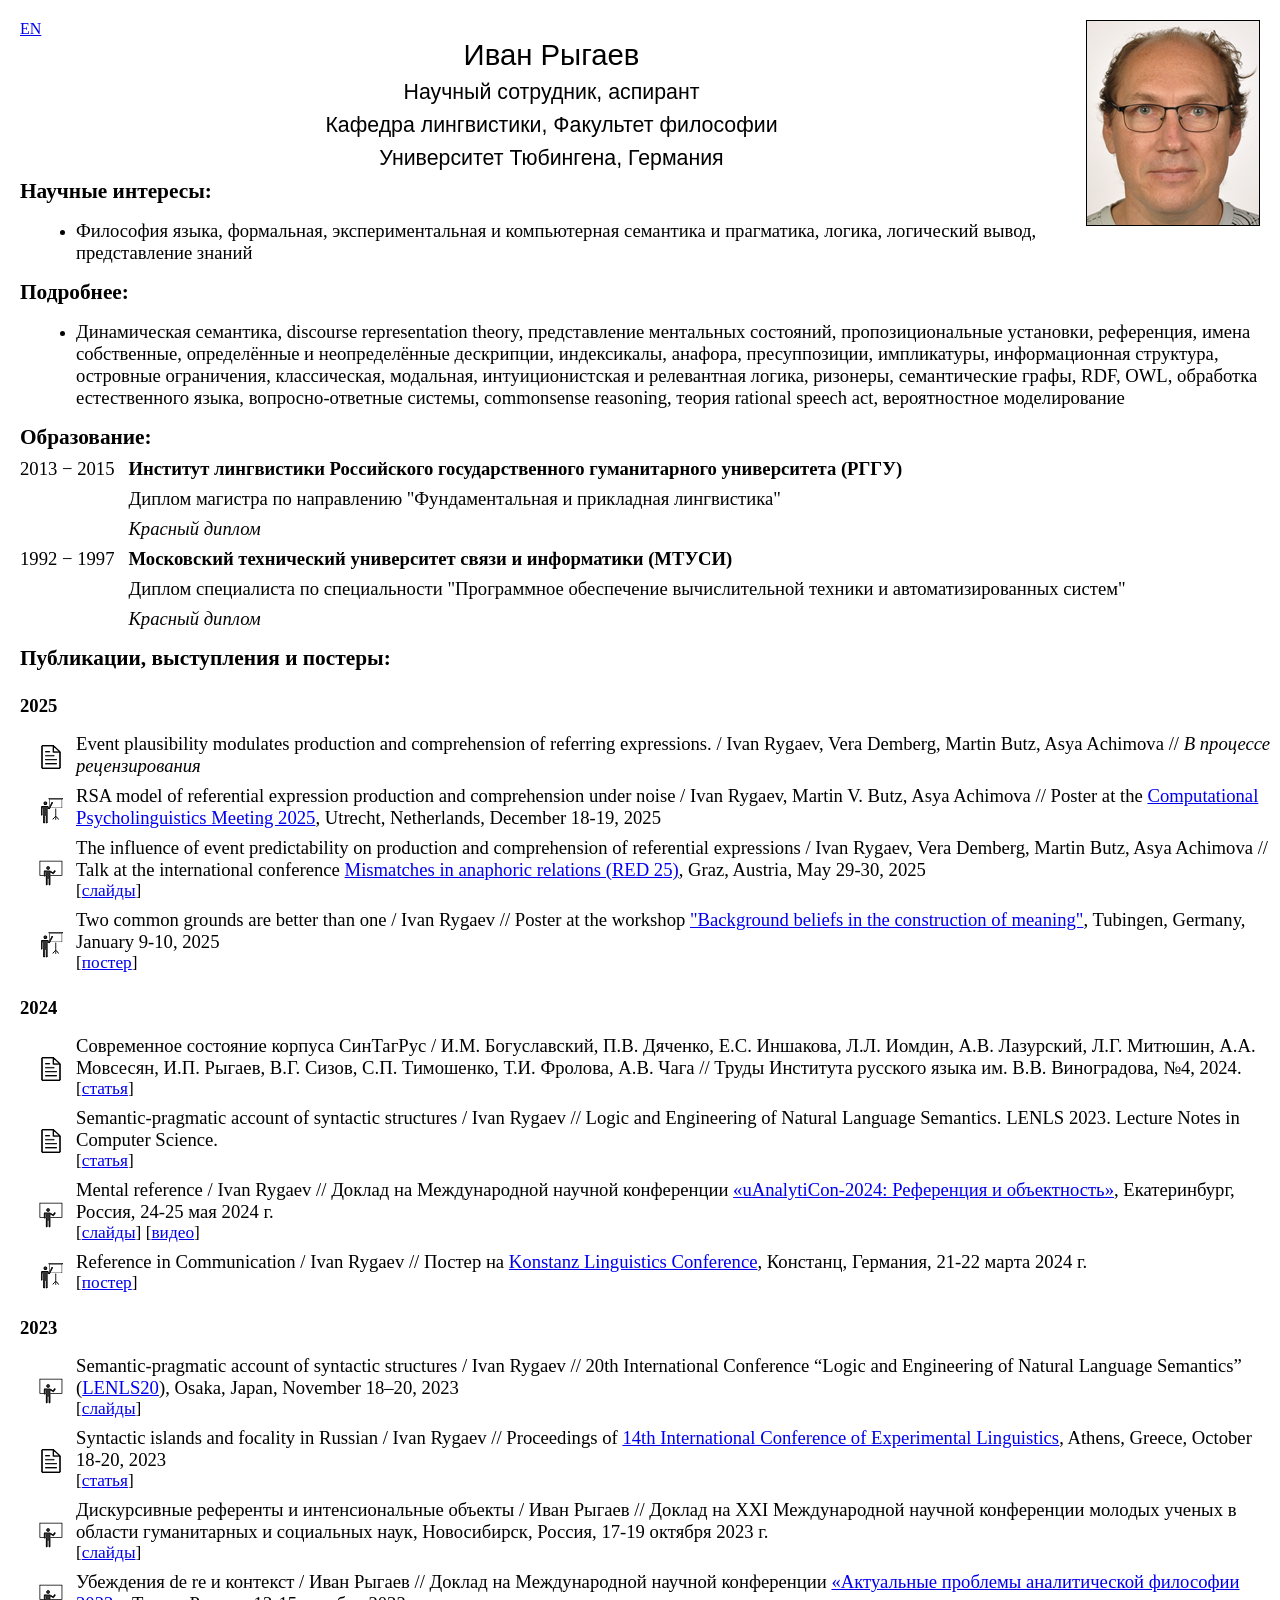
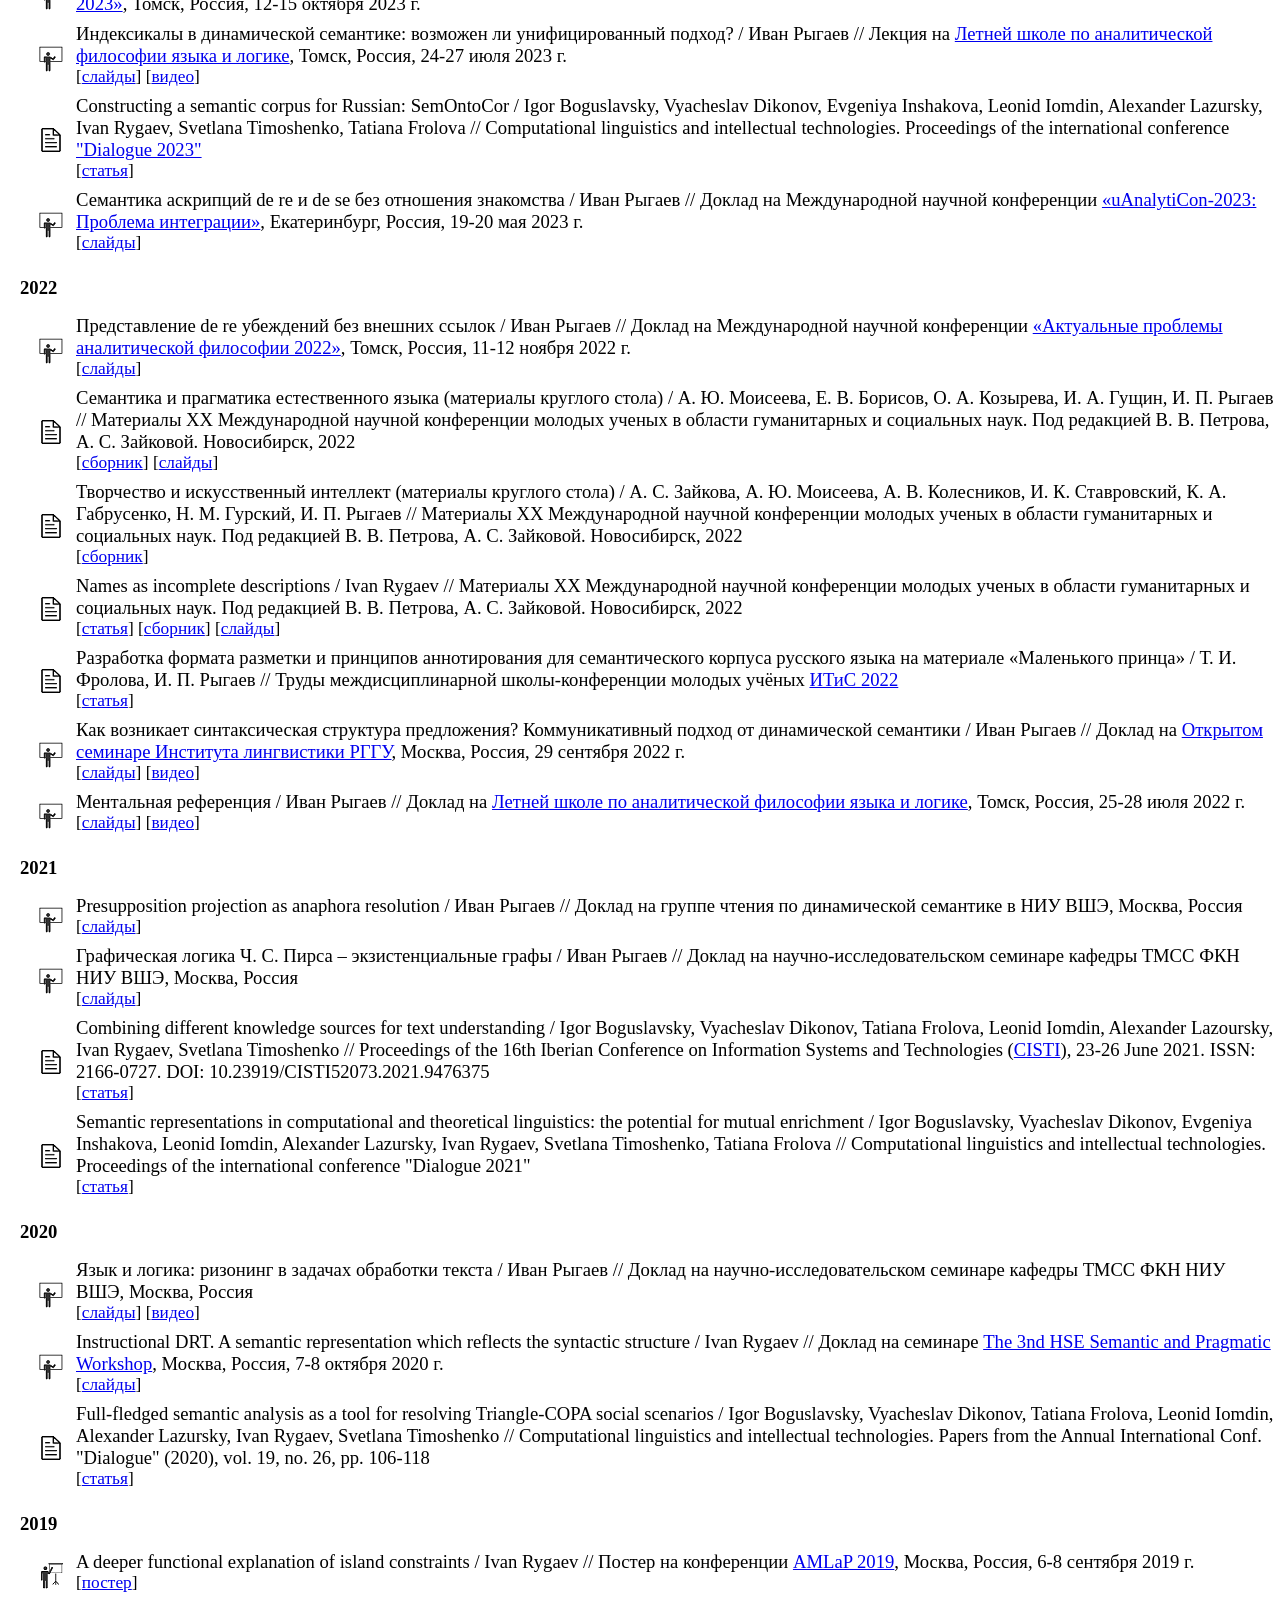
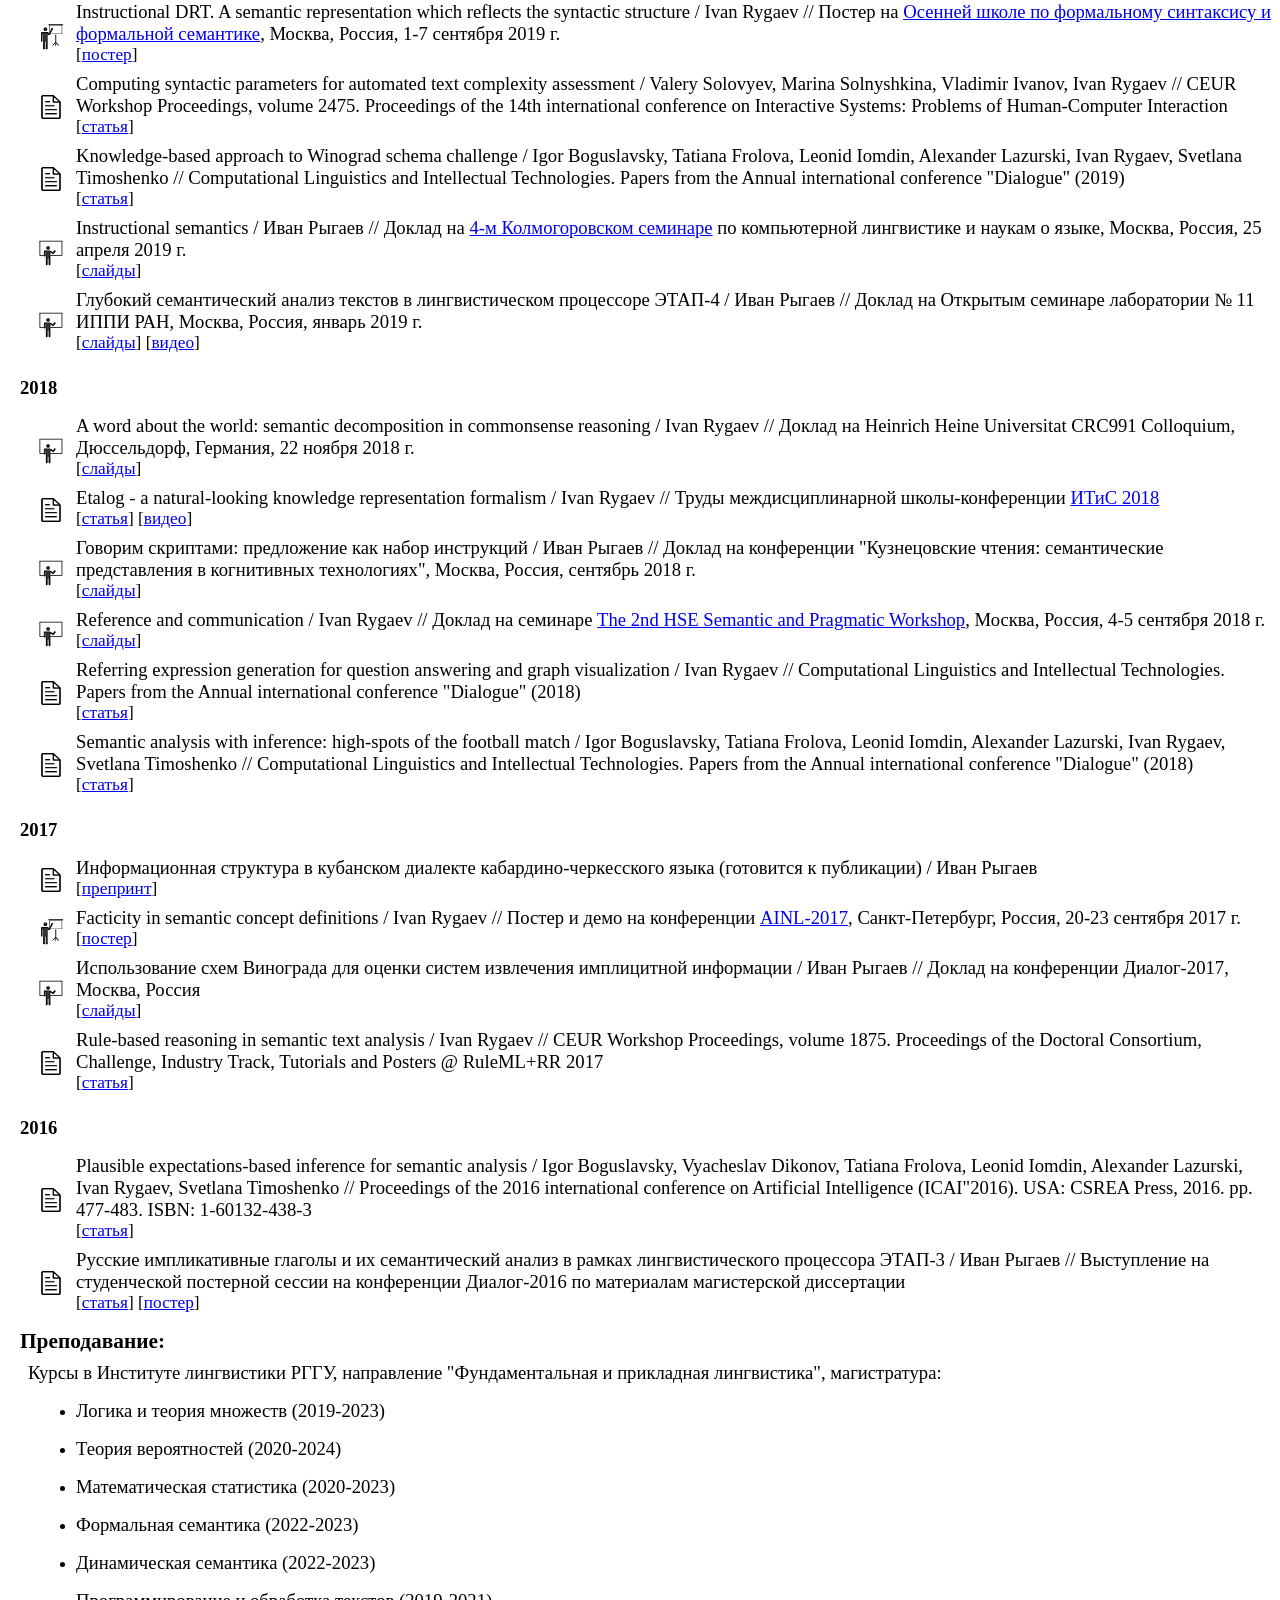
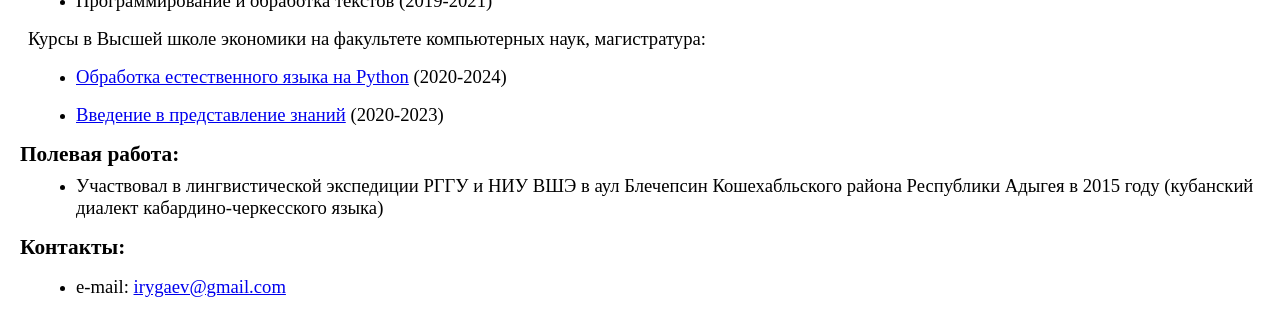
<file: index_ru.html>
<html>

<head>

    <title>Иван Рыгаев</title>
    <meta http-equiv=Content-Type content="text/html; charset=utf-8">
    <link href="styles.css" type=text/css rel=stylesheet>
    <meta name="yandex-verification" content="165b511e98d3e401" />

</head>

<body bgColor=#ffffff leftmargin=20 topmargin=20 bottommargin=20 rightmargin=20 marginheight=20 marginwidth=20>

    <a href='index_en.html' title='Switch to English'>EN</a>
	
    <img src='ivan5.png' align=right border=1>

    <p align=center><span class=name>Иван Рыгаев</span></p>

    <p align=center><span class=position>Научный сотрудник, аспирант</span></p>

    <p align=center><span class=position>Кафедра лингвистики, Факультет философии</span></p>

    <p align=center><span class=position>Университет Тюбингена, Германия</span></p>

    <p><span class=chapter>Научные интересы:</span></p>

            <ul>
            <li>
            <p>
    <span class=text>Философия языка, формальная, экспериментальная и компьютерная семантика и прагматика, логика, логический вывод, представление знаний</span>
            </p>
            </li>
            </ul>

    <p><span class=chapter>Подробнее:</span></p>

            <ul>
            <li>
            <p>
    <span class=text>Динамическая семантика, discourse representation theory, представление ментальных состояний, пропозициональные установки, референция, имена собственные, определённые и неопределённые дескрипции, индексикалы, анафора, пресуппозиции, импликатуры, информационная структура, островные ограничения, классическая, модальная, интуиционистская и релевантная логика, ризонеры, семантические графы, RDF, OWL, обработка естественного языка, вопросно-ответные системы, commonsense reasoning, теория rational speech act, вероятностное моделирование</span>
            </p>
            </li>
            </ul>
    <p/>
    
    <p><span class=chapter>Образование:</span></p>

    <table width=100% border=0 cellpadding=0 cellspacing=0>

    <tr vAlign=top>
        <td width=1%>
            <p><span class=text>2013&nbsp;&minus;&nbsp;2015&nbsp;&nbsp;&nbsp;</span></p>
        </td>
        <td>
            <p>
            <span class=subcaption>Институт лингвистики Российского государственного гуманитарного университета (РГГУ)</span><p>
            <span class=text>Диплом магистра по направлению "Фундаментальная и прикладная лингвистика"</span><p>
            <span class=special>Красный диплом</span>
            </p>
        </td>
    </tr>

    <tr vAlign=top>
        <td width=1%>
            <p><span class=text>1992&nbsp;&minus;&nbsp;1997&nbsp;&nbsp;&nbsp;</span></p>
        </td>
        <td>
            <p>
            <span class=subcaption>Московский технический университет связи и информатики (МТУСИ)</span><p>
            <span class=text>Диплом специалиста по специальности "Программное обеспечение вычислительной техники и автоматизированных систем"</span><p>
            <span class=special>Красный диплом</span>
            </p>
        </td>
    </tr>

    </table>

	<p/>
    <p><span class=chapter>Публикации, выступления и постеры:</span></p>

    <table width=100% border=0 cellpadding=0 cellspacing=0>

    <tr vAlign=top>
        <td>
            <div class=year>2025</div>
            
            <table width=100% border=0 cellpadding=0 cellspacing=0 class=list>

                <tr>
                    <td width=1%>
                        <img src='paper.png'/>
                    </td>
                    <td class=list>
                        <p>
                        <span class=text>Event plausibility modulates production and comprehension of referring expressions. / Ivan Rygaev, Vera Demberg, Martin Butz, Asya Achimova // <i>В процессе рецензирования</i></span><br/>
                        </p>
                    </td>                    
                </tr>

                <tr>
                    <td width=1%>
                        <img src='poster.png'/>
                    </td>
                    <td class=list>
                        <p>
                        <span class=text>RSA model of referential expression production and comprehension under noise / Ivan Rygaev, Martin V. Butz, Asya Achimova // Poster at the <a href='https://cpl2025.sites.uu.nl/'>Computational Psycholinguistics Meeting 2025</a>, Utrecht, Netherlands, December 18-19, 2025</span><br/>
                        </p>
                    </td>                    
                </tr>

                <tr>
                    <td width=1%>
                        <img src='talk.png'/>
                    </td>
                    <td class=list>
                        <p>
                        <span class=text>The influence of event predictability on production and comprehension of referential expressions / Ivan Rygaev, Vera Demberg, Martin Butz, Asya Achimova // Talk at the international conference <a href='https://red.uni-koeln.de/red-2025-mismatches-in-anaphoric-relations'>Mismatches in anaphoric relations (RED 25)</a>, Graz, Austria, May 29-30, 2025</span><br/>
                        <span class=links>[<a href='storage/p_2025_Rygaev_Monsters.pdf'>слайды</a>]</span>
                        </p>
                    </td>                    
                </tr>
                
                <tr>
                    <td width=1%>
                        <img src='poster.png'/>
                    </td>
                    <td class=list>
                        <p>
                        <span class=text>Two common grounds are better than one / Ivan Rygaev // Poster at the workshop <a href='https://asya-achimova.github.io/workshop'>"Background beliefs in the construction of meaning"</a>, Tubingen, Germany, January 9-10, 2025</span><br/>
                        <span class=links>[<a href='storage/p_2025_Rygaev_Two_common_grounds.pdf'>постер</a>]</span>
                        </p>
                    </td>                    
                </tr>
                
            </table>

            <div class=year>2024</div>
            
            <table width=100% border=0 cellpadding=0 cellspacing=0 class=list>

                <tr>
                    <td width=1%>
                        <img src='paper.png'/>
                    </td>
                    <td class=list>
                        <p>
                        <span class=text>Современное состояние корпуса СинТагРус / И.М. Богуславский, П.В. Дяченко, Е.С. Иншакова, Л.Л. Иомдин, А.В. Лазурский, Л.Г. Митюшин, А.А. Мовсесян, И.П. Рыгаев, В.Г. Сизов, С.П. Тимошенко, Т.И. Фролова, А.В. Чага // Труды Института русского языка им. В.В. Виноградова, №4, 2024.</span><br/>
                        <span class=links>[<a href='storage/a_2024_Boguslavsky_et_al_Current_state_of_SynTagRus.pdf'>статья</a>]</span>
                        </p>
                    </td>                    
                </tr>

                <tr>
                    <td width=1%>
                        <img src='paper.png'/>
                    </td>
                    <td class=list>
                        <p>
                        <span class=text>Semantic-pragmatic account of syntactic structures / Ivan Rygaev // Logic and Engineering of Natural Language Semantics. LENLS 2023. Lecture Notes in Computer Science.</span><br/>
                        <span class=links>[<a href='https://link.springer.com/chapter/10.1007/978-3-031-60878-0_19'>статья</a>]</span>
                        </p>
                    </td>                    
                </tr>

                <tr>
                    <td width=1%>
                        <img src='talk.png'/>
                    </td>
                    <td class=list>
                        <p>
                        <span class=text>Mental reference / Ivan Rygaev // Доклад на Международной научной конференции <a href='https://www.uanalyticon.ru/2024/index.ru.html'>«uAnalytiCon-2024: Референция и объектность»</a>, Екатеринбург, Россия, 24-25 мая 2024 г.</span><br/>
                        <span class=links>[<a href='storage/p_2024_Rygaev_Mental_Reference.pdf'>слайды</a>] [<a href='https://www.youtube.com/watch?v=MZvF8U6i_9o'>видео</a>]</span>
                        </p>
                    </td>                    
                </tr>
                
                <tr>
                    <td width=1%>
                        <img src='poster.png'/>
                    </td>
                    <td class=list>
                        <p>
                        <span class=text>Reference in Communication / Ivan Rygaev // Постер на <a href='https://konstanz-ling.github.io/index_2024.html'>Konstanz Linguistics Conference</a>, Констанц, Германия, 21-22 марта 2024 г.</span><br/>
                        <span class=links>[<a href='storage/p_2024_Rygaev_Reference_in_Communication.pdf'>постер</a>]</span>
                        </p>
                    </td>                    
                </tr>
                
            </table>

            <div class=year>2023</div>
            
            <table width=100% border=0 cellpadding=0 cellspacing=0 class=list>

                <tr>
                    <td width=1%>
                        <img src='talk.png'/>
                    </td>
                    <td class=list>
                        <p>
                        <span class=text>Semantic-pragmatic account of syntactic structures / Ivan Rygaev // 20th International Conference “Logic and Engineering of Natural Language Semantics” (<a href='https://lenls.github.io/lenls20/'>LENLS20</a>), Osaka, Japan, November 18–20, 2023</span><br/>
                        <span class=links>[<a href='storage/p_2023_Rygaev_Semantic_Pragmatic_Syntax.pdf'>слайды</a>]</span>
                        </p>
                    </td>                    
                </tr>

                <tr>
                    <td width=1%>
                        <img src='paper.png'/>
                    </td>
                    <td class=list>
                        <p>
                        <span class=text>Syntactic islands and focality in Russian / Ivan Rygaev // Proceedings of <a href="https://exlingsociety.com/past-proceedings/">14th International Conference of Experimental Linguistics</a>, Athens, Greece, October 18-20, 2023</span><br/>
                        <span class=links>[<a href='storage/a_2023_Rygaev_Syntactic_islands.pdf'>статья</a>]</span>
                        </p>
                    </td>                    
                </tr>

                <tr>
                    <td width=1%>
                        <img src='talk.png'/>
                    </td>
                    <td class=list>
                        <p>
                        <span class=text>Дискурсивные референты и интенсиональные объекты / Иван Рыгаев // Доклад на XXI Международной научной конференции молодых ученых в области гуманитарных и социальных наук, Новосибирск, Россия, 17-19 октября 2023 г.</span><br/>
                        <span class=links>[<a href='storage/p_2023_Rygaev_Intensional_Objects.pdf'>слайды</a>]</span>
                        </p>
                    </td>                    
                </tr>

                <tr>
                    <td width=1%>
                        <img src='talk.png'/>
                    </td>
                    <td class=list>
                        <p>
                        <span class=text>Убеждения de re и контекст / Иван Рыгаев // Доклад на Международной научной конференции <a href="https://gavagai.ru/analytic2023/analytic2023p.pdf">«Актуальные проблемы аналитической философии 2023»</a>, Томск, Россия, 12-15 октября 2023 г.</span></br>
                        </p>
                    </td>                    
                </tr>

                <tr>
                    <td width=1%>
                        <img src='talk.png'/>
                    </td>
                    <td class=list>
                        <p>
                        <span class=text>Индексикалы в динамической семантике: возможен ли унифицированный подход? / Иван Рыгаев // Лекция на <a href='https://lomonosov-msu.ru/rus/event/8237/'>Летней школе по аналитической философии языка и логике</a>, Томск, Россия, 24-27 июля 2023 г.</span><br/>
                        <span class=links>[<a href='storage/p_2023_Rygaev_Indexicals.pdf'>слайды</a>] [<a href='https://www.youtube.com/watch?v=-r3R4-Sd6O8'>видео</a>]</span>
                        </p>
                    </td>                    
                </tr>
                
                <tr>
                    <td width=1%>
                        <img src='paper.png'/>
                    </td>
                    <td class=list>
                        <p>
                        <span class=text>Constructing a semantic corpus for Russian: SemOntoCor / Igor Boguslavsky, Vyacheslav Dikonov, Evgeniya Inshakova, Leonid Iomdin, Alexander Lazursky, Ivan Rygaev, Svetlana Timoshenko, Tatiana Frolova // Computational linguistics and intellectual technologies. Proceedings of the international conference <a href='https://dialogue-conf.org/ru/dialogue2023/'>"Dialogue 2023"</a></span><br/>
                        <span class=links>[<a href='storage/a_2023_Boguslavsky_et_SemOntoCor.pdf'>статья</a>]</span>
                        </p>
                    </td>                    
                </tr>
                
                <tr>
                    <td width=1%>
                        <img src='talk.png'/>
                    </td>
                    <td class=list>
                        <p>
                        <span class=text>Семантика аскрипций de re и de se без отношения знакомства / Иван Рыгаев // Доклад на Международной научной конференции <a href="https://uanalyticon.ru/2023/index.ru.html">«uAnalytiCon-2023: Проблема интеграции»</a>, Екатеринбург, Россия, 19-20 мая 2023 г.</span><br/>
                        <span class=links>[<a href='storage/p_2023_Rygaev_de_re_dicto_se.pdf'>слайды</a>]</span>                        
                        </p>
                    </td>                    
                </tr>
                
            </table>

            <div class=year>2022</div>
            
            <table width=100% border=0 cellpadding=0 cellspacing=0 class=list>

                <tr>
                    <td width=1%>
                        <img src='talk.png'/>
                    </td>
                    <td class=list>
                        <p>
                        <span class=text>Представление de re убеждений без внешних ссылок / Иван Рыгаев // Доклад на Международной научной конференции <a href="https://gavagai.ru/analytic2022/analytic2022p.pdf">«Актуальные проблемы аналитической философии 2022»</a>, Томск, Россия, 11-12 ноября 2022 г.</span></br>
                        <span class=links>[<a href='storage/p_2022_Rygaev_De_Re_without_Anchors.pdf'>слайды</a>]</span>
                        </p>
                    </td>                    
                </tr>

                <tr>
                    <td width=1%>
                        <img src='paper.png'/>
                    </td>
                    <td class=list>
                        <p>
                        <span class=text>Семантика и прагматика естественного языка (материалы круглого стола) / А. Ю. Моисеева, Е. В. Борисов, О. А. Козырева, И. А. Гущин, И. П. Рыгаев // Материалы XX Международной научной конференции молодых ученых в области гуманитарных и социальных наук. Под редакцией В. В. Петрова, А. С. Зайковой. Новосибирск, 2022</span><br/>
                        <span class=links>[<a href='https://www.elibrary.ru/download/elibrary_50180554_46640450.pdf'>сборник</a>] [<a href='storage/p_2022_Rygaev_DRT_Pragmatic_Semantics.pdf'>слайды</a>]</span>
                        </p>
                    </td>                    
                </tr>

                <tr>
                    <td width=1%>
                        <img src='paper.png'/>
                    </td>
                    <td class=list>
                        <p>
                        <span class=text>Творчество и искусственный интеллект (материалы круглого стола) / А. С. Зайкова, А. Ю. Моисеева, А. В. Колесников, И. К. Ставровский, К. А. Габрусенко, Н. М. Гурский, И. П. Рыгаев // Материалы XX Международной научной конференции молодых ученых в области гуманитарных и социальных наук. Под редакцией В. В. Петрова, А. С. Зайковой. Новосибирск, 2022</span><br/>
                        <span class=links>[<a href='https://www.elibrary.ru/download/elibrary_50180554_46640450.pdf'>сборник</a>]</span>
                        </p>
                    </td>                    
                </tr>

                <tr>
                    <td width=1%>
                        <img src='paper.png'/>
                    </td>
                    <td class=list>
                        <p>
                        <span class=text>Names as incomplete descriptions / Ivan Rygaev // Материалы XX Международной научной конференции молодых ученых в области гуманитарных и социальных наук. Под редакцией В. В. Петрова, А. С. Зайковой. Новосибирск, 2022</span><br/>
                        <span class=links>[<a href='storage/a_2022_Rygaev_Names_Incomplete_Descriptions.pdf'>статья</a>] [<a href='https://www.elibrary.ru/download/elibrary_50180554_46640450.pdf'>сборник</a>] [<a href='storage/p_2022_Rygaev_Names_Incomplete_Descriptions.pdf'>слайды</a>]</span>
                        </p>
                    </td>                    
                </tr>

                <tr>
                    <td width=1%>
                        <img src='paper.png'/>
                    </td>
                    <td class=list>
                        <p>
                        <span class=text>Разработка формата разметки и принципов аннотирования для семантического корпуса русского языка на материале «Маленького принца» / Т. И. Фролова, И. П. Рыгаев // Труды междисциплинарной школы-конференции молодых учёных <a href='http://itas2022.iitp.ru'>ИТиС 2022</a></span></br>
                        <span class=links>[<a href='storage/a_2022_Frolova_Rygaev_Semantic_Corpus.pdf'>статья</a>]</span>
                        </p>
                    </td>                    
                </tr>

                <tr>
                    <td width=1%>
                        <img src='talk.png'/>
                    </td>
                    <td class=list>
                        <p>
                        <span class=text>Как возникает синтаксическая структура предложения? Коммуникативный подход от динамической семантики / Иван Рыгаев // Доклад на <a href='https://www.rsuh.ru/education/il/science/scientific-seminar/open-scientific-seminar-of-the-institute-of-linguistics/'>Открытом семинаре Института лингвистики РГГУ</a>, Москва, Россия, 29 сентября 2022 г.</span><br/>
                        <span class=links>[<a href='storage/p_2022_Rygaev_Instructional_Syntax.pdf'>слайды</a>] [<a href='https://www.youtube.com/watch?v=LdFSYo1vlDs'>видео</a>]</span>
                        </p>
                    </td>                    
                </tr>

                <tr>
                    <td width=1%>
                        <img src='talk.png'/>
                    </td>
                    <td class=list>
                        <p>
                        <span class=text>Ментальная референция / Иван Рыгаев // Доклад на <a href='https://gavagai.ru/?module=blog&page=viewpost&post=220615.php&pageback=kop1.php'>Летней школе по аналитической философии языка и логике</a>, Томск, Россия, 25-28 июля 2022 г.</span><br/>
                        <span class=links>[<a href='storage/p_2022_Rygaev_Mental_Reference.pdf'>слайды</a>] [<a href='https://www.youtube.com/watch?v=2TF7GbcEBBo'>видео</a>]</span>
                        </p>
                    </td>                    
                </tr>

            </table>
            <div class=year>2021</div>

            <table width=100% border=0 cellpadding=0 cellspacing=0 class=list>

                <tr>
                    <td width=1%>
                        <img src='talk.png'/>
                    </td>
                    <td class=list>
                        <p>
                        <span class=text>Presupposition projection as anaphora resolution / Иван Рыгаев // Доклад на группе чтения по динамической семантике в НИУ ВШЭ, Москва, Россия</span><br/>
                        <span class=links>[<a href='storage/p_2021_Rygaev_Presupposition_as_Anaphora.pdf'>слайды</a>]</span>
                        </p>
                    </td>                    
                </tr>
                
                <tr>
                    <td width=1%>
                        <img src='talk.png'/>
                    </td>
                    <td class=list>
                        <p>
                        <span class=text>Графическая логика Ч. С. Пирса – экзистенциальные графы / Иван Рыгаев // Доклад на научно-исследовательском семинаре кафедры ТМСС ФКН НИУ ВШЭ, Москва, Россия</span><br/>
                        <span class=links>[<a href='storage/p_2021_Rygaev_Existential_Graphs.pdf'>слайды</a>]</span>
                        </p>
                    </td>                    
                </tr>
                
                <tr>
                    <td width=1%>
                        <img src='paper.png'/>
                    </td>
                    <td class=list>
                        <p>
                        <span class=text>Combining different knowledge sources for text understanding / Igor Boguslavsky, Vyacheslav Dikonov, Tatiana Frolova, Leonid Iomdin, Alexander Lazoursky, Ivan Rygaev, Svetlana Timoshenko // Proceedings of the 16th Iberian Conference on Information Systems and Technologies (<a href='http://cisti.eu/index.php?lang=en'>CISTI</a>), 23-26 June 2021. ISSN: 2166-0727. DOI: 10.23919/CISTI52073.2021.9476375</span><br/>
                        <span class=links>[<a href='https://ieeexplore.ieee.org/document/9476375'>статья</a>]</span>
                        </p>
                    </td>                    
                </tr>
                
                <tr>
                    <td width=1%>
                        <img src='paper.png'/>
                    </td>
                    <td class=list>
                        <p>
                        <span class=text>Semantic representations in computational and theoretical linguistics: the potential for mutual enrichment / Igor Boguslavsky, Vyacheslav Dikonov, Evgeniya Inshakova, Leonid Iomdin, Alexander Lazursky, Ivan Rygaev, Svetlana Timoshenko, Tatiana Frolova // Computational linguistics and intellectual technologies. Proceedings of the international conference "Dialogue 2021"</span><br/>
                        <span class=links>[<a href='storage/a_2021_Boguslavsky_et_al_Semantic_Representations.pdf'>статья</a>]</span>
                        </p>
                    </td>                    
                </tr>
                
            </table>

            <div class=year>2020</div>

            <table width=100% border=0 cellpadding=0 cellspacing=0 class=list>

                <tr>
                    <td width=1%>
                        <img src='talk.png'/>
                    </td>
                    <td class=list>
                        <p>
                        <span class=text>Язык и логика: ризонинг в задачах обработки текста / Иван Рыгаев // Доклад на научно-исследовательском семинаре кафедры ТМСС ФКН НИУ ВШЭ, Москва, Россия</span><br/>
                        <span class=links>[<a href='storage/p_2020_Rygaev_Language_and_Logic.pdf '>слайды</a>] [<a href='https://www.youtube.com/watch?v=wZ29NPDQThM'>видео</a>]</span>
                        </p>
                    </td>                    
                </tr>
                
                <tr>
                    <td width=1%>
                        <img src='talk.png'/>
                    </td>
                    <td class=list>
                        <p>
                        <span class=text>Instructional DRT. A semantic representation which reflects the syntactic structure / Ivan Rygaev // Доклад на семинаре <a href="https://sites.google.com/view/semprag2020">The 3nd HSE Semantic and Pragmatic Workshop</a>, Москва, Россия, 7-8 октября 2020 г.</span><br/>
                        <span class=links>[<a href='storage/p_2020_Rygaev_Instructional_DRT.pdf '>слайды</a>]</span>
                        </p>
                    </td>                    
                </tr>
                
                <tr>
                    <td width=1%>
                        <img src='paper.png'/>
                    </td>
                    <td class=list>
                        <p>
                        <span class=text>Full-fledged semantic analysis as a tool for resolving Triangle-COPA social scenarios / Igor Boguslavsky, Vyacheslav Dikonov, Tatiana Frolova, Leonid Iomdin, Alexander Lazursky, Ivan Rygaev, Svetlana Timoshenko // Computational linguistics and intellectual technologies. Papers from the Annual International Conf. "Dialogue" (2020), vol. 19, no. 26, pp. 106-118</span><br/>
                        <span class=links>[<a href='storage/a_2020_Boguslavsky_et_al_Full_fledged_semantic_analysis.pdf'>статья</a>]</span>
                        </p>
                    </td>                    
                </tr>
                
            </table>
                
            <div class=year>2019</div>

            <table width=100% border=0 cellpadding=0 cellspacing=0 class=list>

                <tr>
                    <td width=1%>
                        <img src='poster.png'/>
                    </td>
                    <td class=list>
                        <p>
                        <span class=text>A deeper functional explanation of island constraints / Ivan Rygaev // Постер на конференции <a href="https://neuro.hse.ru/amlap2019">AMLaP 2019</a>, Москва, Россия, 6-8 сентября 2019 г.</span><br/>
                        <span class=links>[<a href='storage/p_Rygaev_2019_Island_Constraints.pdf'>постер</a>]</span>
                        </p>
                    </td>                    
                </tr>
            
                <tr>
                    <td width=1%>
                        <img src='poster.png'/>
                    </td>
                    <td class=list>
                        <p>
                        <span class=text>Instructional DRT. A semantic representation which reflects the syntactic structure / Ivan Rygaev // Постер на <a href="https://hum.hse.ru/fml/school-call">Осенней школе по формальному синтаксису и формальной семантике</a>, Москва, Россия, 1-7 сентября 2019 г.</span><br/>
                        <span class=links>[<a href='storage/p_Rygaev_2019_Instructional_DRT.pdf'>постер</a>]</span>
                        </p>
                    </td>                    
                </tr>
            
                <tr>
                    <td width=1%>
                        <img src='paper.png'/>
                    </td>
                    <td class=list>
                        <p>
                        <span class=text>Computing syntactic parameters for automated text complexity assessment / Valery Solovyev, Marina Solnyshkina, Vladimir Ivanov, Ivan Rygaev // CEUR Workshop Proceedings, volume 2475. Proceedings of the 14th international conference on Interactive Systems: Problems of Human-Computer Interaction</span><br/>
                        <span class=links>[<a href='storage/a_2019_Solovyev_et_al_complexity_assessment.pdf'>статья</a>]</span>
                        </p>
                    </td>                    
                </tr>
            
                <tr>
                    <td width=1%>
                        <img src='paper.png'/>
                    </td>
                    <td class=list>
                        <p>
                        <span class=text>Knowledge-based approach to Winograd schema challenge / Igor Boguslavsky, Tatiana Frolova, Leonid Iomdin, Alexander Lazurski, Ivan Rygaev, Svetlana Timoshenko // Computational Linguistics and Intellectual Technologies. Papers from the Annual international conference "Dialogue" (2019)</span><br/>
                        <span class=links>[<a href='storage/a_2019_Boguslavsky_et_al_winograd_schema_challenge.pdf'>статья</a>]</span>
                        </p>
                    </td>                    
                </tr>
            
                <tr>
                    <td width=1%>
                        <img src='talk.png'/>
                    </td>
                    <td class=list>
                        <p>
                        <span class=text>Instructional semantics / Иван Рыгаев // Доклад на <a href="https://cs.hse.ru/clls/2019/">4-м Колмогоровском семинаре</a> по компьютерной лингвистике и наукам о языке</a>, Москва, Россия, 25 апреля 2019 г.</span><br/>
                        <span class=links>[<a href='storage/p_2019_Rygaev_Instructional_Semantics.pdf '>слайды</a>]</span>
                        </p>
                    </td>                    
                </tr>
            
                <tr>
                    <td width=1%>
                        <img src='talk.png'/>
                    </td>
                    <td class=list>
                        <p>
                        <span class=text>Глубокий семантический анализ текстов в лингвистическом процессоре ЭТАП-4 / Иван Рыгаев // Доклад на Открытым семинаре лаборатории № 11 ИППИ РАН, Москва, Россия, январь 2019 г.</span><br/>
                        <span class=links>[<a href='storage/p_2019_Rygaev_Deep_Semantic_Analysis.pdf'>слайды</a>] [<a href='https://www.youtube.com/watch?v=7yZZROe0FAg'>видео</a>]</span>
                        </p>
                    </td>                    
                </tr>
            
            </table>
            
            <div class=year>2018</div>

            <table width=100% border=0 cellpadding=0 cellspacing=0 class=list>

                <tr>
                    <td width=1%>
                        <img src='talk.png'/>
                    </td>
                    <td class=list>
                        <p>
                        <span class=text>A word about the world: semantic decomposition in commonsense reasoning / Ivan Rygaev // Доклад на Heinrich Heine Universitat CRC991 Colloquium, Дюссельдорф, Германия, 22 ноября 2018 г.</span><br/>
                        <span class=links>[<a href='storage/p_2018_Rygaev_Semantic_Decomposition.pdf'>слайды</a>]</span>
                        </p>
                    </td>                    
                </tr>
                
                <tr>
                    <td width=1%>
                        <img src='paper.png'/>
                    </td>
                    <td class=list>
                        <p>
                        <span class=text>Etalog - a natural-looking knowledge representation formalism / Ivan Rygaev // Труды междисциплинарной школы-конференции <a href='http://itas2018.iitp.ru/papers/'>ИТиС 2018</a></span><br>
                        <span class=links>[<a href='storage/a_2018_Rygaev_Etalog.pdf'>статья</a>] [<a href='https://www.youtube.com/watch?v=pl-Fjmvvkx4'>видео</a>]</span>
                        </p>
                    </td>                    
                </tr>
                
                <tr>
                    <td width=1%>
                        <img src='talk.png'/>
                    </td>
                    <td class=list>
                        <p>
                        <span class=text>Говорим скриптами: предложение как набор инструкций / Иван Рыгаев // Доклад на конференции "Кузнецовские чтения: семантические представления в когнитивных технологиях", Москва, Россия, сентябрь 2018 г.</span><br/>
                        <span class=links>[<a href='storage/p_2018_Rygaev_Speaking_Scripts.pdf '>слайды</a>]</span>
                        </p>
                    </td>                    
                </tr>
                
                <tr>
                    <td width=1%>
                        <img src='talk.png'/>
                    </td>
                    <td class=list>
                        <p>
                        <span class=text>Reference and communication / Ivan Rygaev // Доклад на семинаре <a href="https://llfp.hse.ru/en/news/223556738.html">The 2nd HSE Semantic and Pragmatic Workshop</a>, Москва, Россия, 4-5 сентября 2018 г.</span></br>
                        <span class=links>[<a href='storage/p_2018_Rygaev_Reference_and_Communication.pdf '>слайды</a>]</span>
                        </p>
                    </td>                    
                </tr>
                
                <tr>
                    <td width=1%>
                        <img src='paper.png'/>
                    </td>
                    <td class=list>
                        <p>
                        <span class=text>Referring expression generation for question answering and graph visualization / Ivan Rygaev // Computational Linguistics and Intellectual Technologies. Papers from the Annual international conference "Dialogue" (2018)</span><br/>
                        <span class=links>[<a href='storage/a_2018_Rygaev_Referring_Expression_Generation.pdf'>статья</a>]</span>
                        </p>
                    </td>                    
                </tr>
                
                <tr>
                    <td width=1%>
                        <img src='paper.png'/>
                    </td>
                    <td class=list>
                        <p>
                        <span class=text>Semantic analysis with inference: high-spots of the football match / Igor Boguslavsky, Tatiana Frolova, Leonid Iomdin, Alexander Lazurski, Ivan Rygaev, Svetlana Timoshenko // Computational Linguistics and Intellectual Technologies. Papers from the Annual international conference "Dialogue" (2018)</span><br/>
                        <span class=links>[<a href='storage/a_2018_Boguslavsky_et_al_Semantic_Analysis_with_Inference.pdf'>статья</a>]</span>
                        </p>
                    </td>                    
                </tr>
                
            </table>

            <div class=year>2017</div>

            <table width=100% border=0 cellpadding=0 cellspacing=0 class=list>

                <tr>
                    <td width=1%>
                        <img src='paper.png'/>
                    </td>
                    <td class=list>
                        <p>
                        <span class=text>Информационная структура в кубанском диалекте кабардино-черкесского языка (готовится к публикации) / Иван Рыгаев</span><br/>
                        <span class=links>[<a href='storage/a_2017_Rygaev_Information_Structure_Kuban8.pdf'>препринт</a>]</span>
                        </p>
                    </td>                    
                </tr>
                
                <tr>
                    <td width=1%>
                        <img src='poster.png'/>
                    </td>
                    <td class=list>
                        <p>
                        <span class=text>Facticity in semantic concept definitions / Ivan Rygaev // Постер и демо на конференции <a href='http://ainlconf.ru/2017'>AINL-2017</a>, Санкт-Петербург, Россия, 20-23 сентября 2017 г.</span><br/>
                        <span class=links>[<a href='storage/p_2017_Rygaev_Facticity_in_Semantic_Concept_Definitions.pdf'>постер</a>]</span>
                        </p>
                    </td>                    
                </tr>
                
                <tr>
                    <td width=1%>
                        <img src='talk.png'/>
                    </td>
                    <td class=list>
                        <p>
                        <span class=text>Использование схем Винограда для оценки систем извлечения имплицитной информации / Иван Рыгаев // Доклад на конференции Диалог-2017, Москва, Россия</span><br/>
                        <span class=links>[<a href='storage/p_2017_Rygaev_Winograd_Schemas.pdf '>слайды</a>]</span>
                        </p>
                    </td>                    
                </tr>
                
                <tr>
                    <td width=1%>
                        <img src='paper.png'/>
                    </td>
                    <td class=list>
                        <p>
                        <span class=text>Rule-based reasoning in semantic text analysis / Ivan Rygaev // CEUR Workshop Proceedings, volume 1875. Proceedings of the Doctoral Consortium, Challenge, Industry Track, Tutorials and Posters @ RuleML+RR 2017</span><br/>
                        <span class=links>[<a href='storage/a_2017_Rygaev_Rule_based_reasoning.pdf'>статья</a>]</span>
                        </p>
                    </td>                    
                </tr>
                
            </table>

            <div class=year>2016</div>

            <table width=100% border=0 cellpadding=0 cellspacing=0 class=list>

                <tr>
                    <td width=1%>
                        <img src='paper.png'/>
                    </td>
                    <td class=list>
                        <p>
                        <span class=text>Plausible expectations-based inference for semantic analysis / Igor Boguslavsky, Vyacheslav Dikonov, Tatiana Frolova, Leonid Iomdin, Alexander Lazurski, Ivan Rygaev, Svetlana Timoshenko // Proceedings of the 2016 international conference on Artificial Intelligence (ICAI"2016). USA: CSREA Press, 2016. pp. 477-483. ISBN: 1-60132-438-3</span><br/>
                        <span class=links>[<a href='storage/a_2016_Boguslavsky_et_al._Plausible_Expectations-Based_Inference_for_Semantic_Analysis.pdf'>статья</a>]</span>
                        </p>
                    </td>                    
                </tr>
                
                <tr>
                    <td width=1%>
                        <img src='paper.png'/>
                    </td>
                    <td class=list>
                        <p>
                        <span class=text>Русские импликативные глаголы и их семантический анализ в рамках лингвистического процессора ЭТАП-3 / Иван Рыгаев // Выступление на студенческой постерной сессии на конференции Диалог-2016 по материалам магистерской диссертации</span><br/>
                        <span class=links>[<a href='storage/a_2016_Rygaev_Russian_implicative_verbs.pdf'>статья</a>] [<a href='storage/p_2016_Rygaev_Russian_Implicative_Verbs.pdf'>постер</a>]</span>
                        </p>
                    </td>                    
                </tr>
                
            </table>
            
        </td>
    </tr>

	</table>

	<p/>

    <p><span class=chapter>Преподавание:</span></p>

    <div><span class=text style='margin-left: 6pt;'>Курсы в Институте лингвистики РГГУ, направление "Фундаментальная и прикладная лингвистика", магистратура:</span></div>
            <ul>
            <li>
            <p>
            <span class=text>Логика и теория множеств (2019-2023)</span>
            </p>
            </li>
            </ul>

            <ul>
            <li>
            <p>
            <span class=text>Теория вероятностей (2020-2024)</span>
            </p>
            </li>
            </ul>

            <ul>
            <li>
            <p>
            <span class=text>Математическая статистика (2020-2023)</span>
            </p>
            </li>
            </ul>
            
            <ul>
            <li>
            <p>
            <span class=text>Формальная семантика (2022-2023)</span>
            </p>
            </li>
            </ul>

            <ul>
            <li>
            <p>
            <span class=text>Динамическая семантика (2022-2023)</span>
            </p>
            </li>
            </ul>

            <ul>
            <li>
            <p>
            <span class=text>Программирование и обработка текстов (2019-2021)</span>
            </p>
            </li>
            </ul>

    <div><span class=text style='margin-left: 6pt;'>Курсы в Высшей школе экономики на факультете компьютерных наук, магистратура:</span></div>
            <ul>
            <li>
            <p>
            <span class=text><a href='https://www.hse.ru/edu/courses/647326676'>Обработка естественного языка на Python</a> (2020-2024)</span>
            </p>
            </li>
            </ul>
            <ul>
            <li>
            <p>
            <span class=text><a href='https://www.hse.ru/edu/courses/647337113'>Введение в представление знаний</a> (2020-2023)</span>
            </p>
            </li>
            </ul>

    <p><span class=chapter>Полевая работа:</span></p>

    <table width=100% border=0 cellpadding=0 cellspacing=0>

    <tr vAlign=top>
        <td>
            <ul>
            <li>
            <p>
            <span class=text>Участвовал в лингвистической экспедиции РГГУ и НИУ ВШЭ в аул Блечепсин Кошехабльского района Республики Адыгея в 2015 году (кубанский диалект кабардино-черкесского языка)</span>
            </p>
            </li>
            </ul>
        </td>
    </tr>

	</table>

    <p><span class=chapter>Контакты:</span></p>
    
            <ul>
            <li>
            <p>
    <span class=text>e-mail: <a href='mailto:irygaev@gmail.com'>irygaev@gmail.com</a></span>
            </p>
            </li>
            </ul>

</body>
</html>
</file>
<file: styles.css>
span.position {FONT-SIZE: 16pt; TEXT-ALIGN: center; FONT-FAMILY: Arial, Helvetica}

span.name {FONT-SIZE: 22pt; TEXT-ALIGN: center; FONT-FAMILY: Arial, Helvetica}

span.chapter {FONT-SIZE: 16pt; TEXT-ALIGN: left; FONT-FAMILY: Cambria, Times New Roman, Roman; FONT-WEIGHT: bold; MARGIN-BOTTOM: 12pt; MARGIN-TOP: 12pt}

span.subcaption {FONT-SIZE: 14pt; TEXT-ALIGN: left; FONT-FAMILY: Cambria, Times New Roman, Roman; FONT-WEIGHT: bold}

div.year {FONT-SIZE: 14pt; TEXT-ALIGN: left; FONT-FAMILY: Cambria, Times New Roman, Roman; FONT-WEIGHT: bold; MARGIN-BOTTOM: 12pt; MARGIN-TOP: 12pt}

span.text {FONT-SIZE: 14pt; TEXT-ALIGN: left; FONT-FAMILY: Cambria, Times New Roman, Roman; FONT-WEIGHT: normal}

span.links {FONT-SIZE: 13pt; TEXT-ALIGN: left; FONT-FAMILY: Cambria, Times New Roman, Roman; FONT-WEIGHT: normal}

table.list {margin-left: 12pt;}

td.list {PADDING-LEFT: 6pt;}

span.special {FONT-SIZE: 14pt; TEXT-ALIGN: left; FONT-FAMILY: Cambria, Times New Roman, Roman; FONT-WEIGHT: normal; FONT-STYLE: italic}

p {MARGIN-BOTTOM: 6pt; MARGIN-TOP: 0pt}
li {MARGIN-LEFT: 12pt}
</file>
